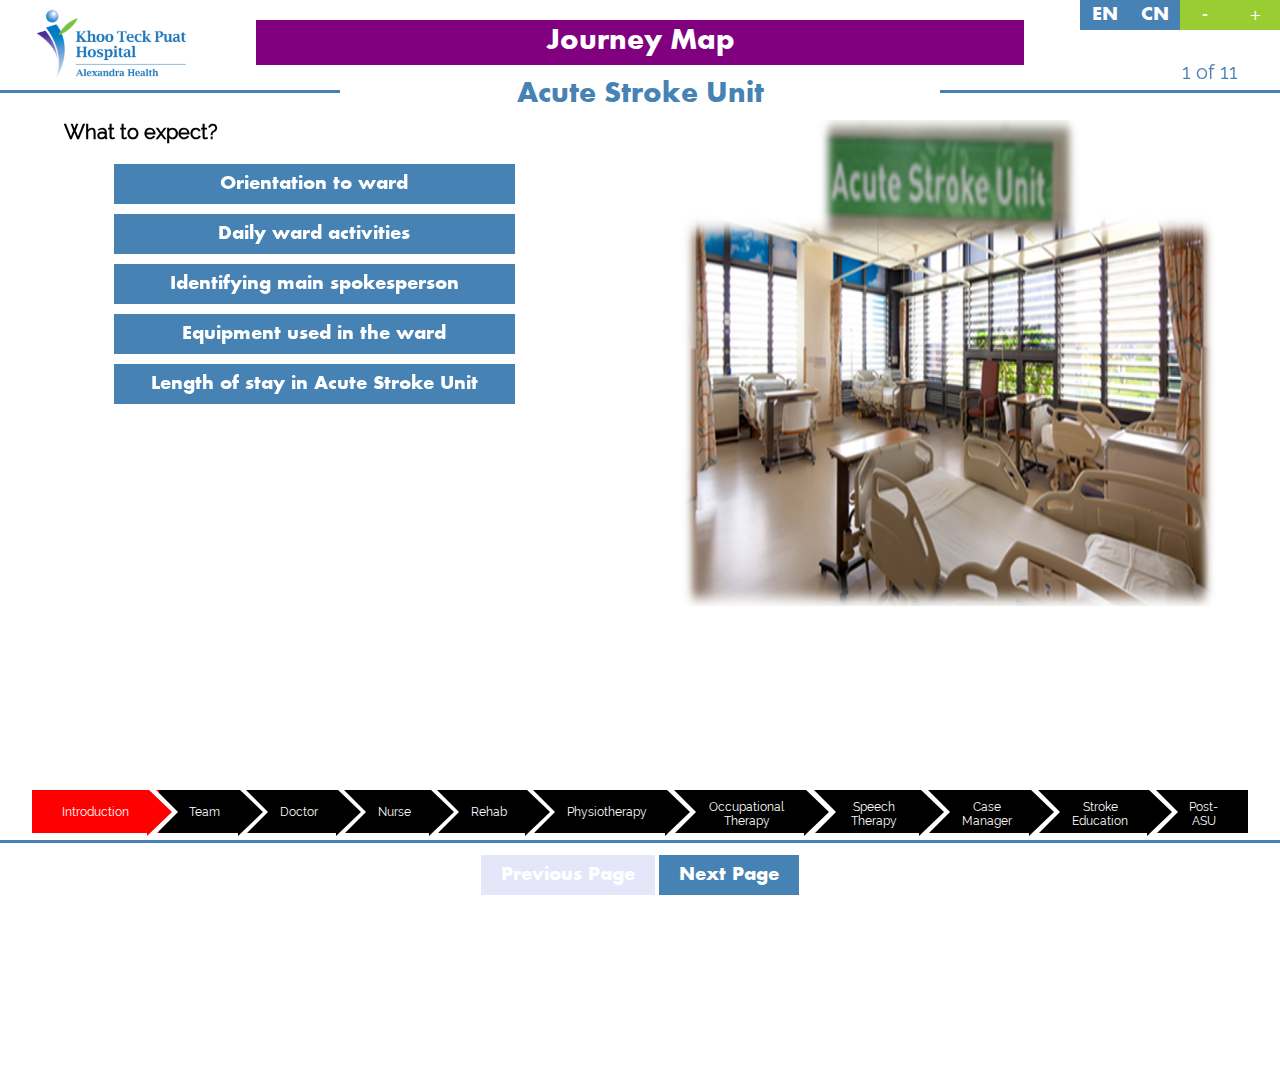
<file: ASU(backup).html>
<!DOCTYPE html>
<html>
<head>
    <meta name="viewport" content="initial-scale=1">
    <meta http-equiv="Content-Type" content="text/html; charset=UTF-8" />
    <link rel="stylesheet" href="css/style.css" type="text/css"/>
    <link rel="stylesheet" href="css/map.css" type="text/css"/>
    <link rel="stylesheet" href="css/content.css" type="text/css"/>
    <link rel="stylesheet" href="css/asuStyle.css" type="text/css"/>
    <script src="https://ajax.googleapis.com/ajax/libs/jquery/1.12.4/jquery.min.js"></script>
    <script src="js/changePageFunction.js" type="text/javascript"></script>
    <script src="js/jquery-1.11.3.min.js" type="text/javascript"></script>


        <script src="js/journeymap.js" type="text/javascript"></script>

        <script src="js/main.js" type="text/javascript"></script>
        <script src="js/asuFunction.js" type="text/javascript"></script>

</head>
<body>
   <header>
    <nav class="navbar">
        <a href="index.html"><img id="brand" src="images/ktphlogo.png"/></a>
        <div class="tabs">
            <div id="map"></div>
            <div id="languages">                
                <div id="en">EN</div>
                <div id="cn">CN</div>
            </div>
            <div id="size">
                <div id="upsize">+</div>
                <div id="downsize">-</div>
            </div>
        </div>
    </nav>
    
    <div id="journeymapback">
        
    </div>

    
        <div id="headerline-left"></div>
        <div id="headerline-right"></div>
        <div id="headertext">Acute Stroke Unit</div>
        
    </header>
    
    
<div class="bodyFlexContainer">

<div class="pageBinder" style="height:64vh;" id="chapterASU">
    <div class="page" id="1">
        <div class="pagenumber">1 of 11</div>
        
        <div id="p1c1" class= "content3 resize">
            <div style="width:40%; height:60%;float:left;">
                <b>What to expect?</b>  
                <ul class="addListSpace asuIntroList" style="list-style-type:none;">   
                    <li><button class="btn111" id="orientationWard">Orientation to ward</button></li>
                    <li><button class="btn111" id="dailyWard">Daily ward activities</button></li>
                    <li><button class="btn111" id="identifyPerson">Identifying main spokesperson</button></li>
                    <li><button class="btn111" id="equipmentUsed">Equipment used in the ward</button></li>
                    <li><button class="btn111" id="howLongASU">Length of stay in Acute Stroke Unit</button></li>
                </ul>
            </div>
            
            <img src="images/ASU/ASU.png"  style="float:right;margin:0px 0px 2px 2px; height:90%;width:48%"/>
        </div>
        
    </div>
    
    <div class="page" id="2">
        <div class="pagenumber">2 of 11</div>
        <div id="p2c1" class= "content4 resize">
            
            <div style="line-height:10px; position:relative;margin:0 auto; ">
                <p style="line-height:2px; font-size:30px; font-weight:bold; text-align:center;">Who will look after me?</p><p style="text-align:center;">               Members of the stroke unit team</p>
            </div>
            
                
            
            
            <img src="images/ASU/asuTEAM.jpg" height="410px" style="margin:0 auto; left:0; right:0; display:flex;" />
            
            
        </div>
    </div>
    
    <div class="page" id="3">
        <div class="pagenumber">3 of 11</div>
        <div id="p3c1" class= "content3 resize">
            
            <div id="doctorBackground" style="height:97%;width:96%;border-radius:20px;background-color:#d4dddd; padding:2px;">
                <div id="doctorContent" style="width:98%;height:96%;">
                    <div id="doctorDescriptionBackground" style="height:96%;width:70%; float:right;" >
                        <div id="doctorDescriptionBox" style="background-color:white;border-radius:20px;height:100%;width:96%; padding:2px;" >
                            <div id="doctorDescriptionText" style="height:96%;width:96%;margin:0 auto;">
                                <h3>Doctor's Review</h3>
                                <p>During office hours, you will be reviewed by a team which consists of Medical Officer, Registrar and Consultant.</p>
                                <p>After office hours, you will be reviewed by the on call doctors.</p>
                            </div>
                        </div>
                    </div>
                    <div id="doctorImage" style="height:96%;width:28%;margin:10px;">
                        <figure style="height:98%;text-align:center;background-color:white;border-radius:20px;" >
                            <figcaption>The Doctor</figcaption>
                            <img src="images/doctor.png" width="33%" />
                        </figure>
                    </div>
                    
                </div>
            </div>
        </div>
    </div>
    
    <div class="page" id="4">
        <div class="pagenumber">4 of 11</div>
        <div id="p4c1" class= "content3 resize">
            <div id="nurseBackground" style="height:97%;width:96%; border-radius:20px;background-color:antiquewhite; padding:2px;">
                <div id="nurseContent" style="width:98%;height:96%;">
                    <div id="nurseDescriptionBackground" style="height:96%;width:70%; float:right;" >
                        <div id="nurseDescriptionBox" style="background-color:white;border-radius:20px;height:100%;width:96%; padding:2px;" >
                            <div id="nurseDescriptionText" style="height:96%;width:96%;margin:0 auto;">
                                <h3>Nurse's Assessments & Monitoring</h3>
                                <p style="text-align:left;">A team of nurses will be looking after you
                                </p>
                                <div class="nurseListContainer">
                                    <ul class="nurseListStyle" style="list-style-type:none;">
                                        <li><button class="btn111" id="clCharting">Conscious level charting</button></li>
                                        <li><button class="btn111" id="vsMonitoring">Vital signs monitoring</button></li>
                                        <li><button class="btn111" id="nihsScale">National Institute of Health Stroke Scale</button></li>
                                        <li><button class="btn111" id="nutritionAssessment">Nutritional assessment</button></li>
                                        <li><button class="btn111" id="dScreening">Dysphagia screening</button></li>
                                        
                                        <li><button class="btn111" id="functAssessment">Functional assessment</button></li>
                                        <li><button class="btn111" id="frAssessment">Falls risk assessment</button></li>
                                        <li><button class="btn111" id="pirAssessment">Pressure injury risk assessment</button></li>
                                        <li><button class="btn111" id="bnioScreen">Bacterial and infective organism screening</button></li>
                                    </ul>
                                </div>
                                
                            </div>
                        </div>
                    </div>
                    <div id="nurseImage" style="height:96%;width:28%;margin:10px;">
                        <figure style="height:98%;text-align:center;background-color:white;border-radius:20px;" >
                            <figcaption>The Nurse</figcaption>
                            <img src="images/nurse.png" width="22%" />
                        </figure>
                    </div>
                    
                </div>
            </div>
        </div>
    </div>
    
    <div class="page" id="5">
        <div class="pagenumber">5 of 11</div>
        <div id="p5c1" class= "content3 resize">
            
            
            
            <div id="therapistDescriptionContainer">
                <div id="therapistDescriptionContent">
                    <div id="rehabTeamDescription">
                        <p class="moveWord1">Rehabilitation at Acute Stroke Unit</p>
                        <p> In the Acute Stroke Unit, the therapists will:</p>
                        <ul class="addListSpace">
                        <li>Conduct assessment.</li>
                        <li>Identify impairments and set goals.</li>
                        <li>Recommend therapy program.</li>
                        <li>Provide patient and family education.</li>
                        </ul>
                    </div>
                </div>
            
            </div>
            <div id="tempRightContainer">
                <div style="" class="tempLOL"><b>Rehabilitation Team</b></div>
                <div class="rehabTeamContainer">
                    <div id="pt" class="rehabTeamBar" style="background-color:dodgerblue;" ><img src="images/pthalf.png" style="left:0; right:0; position:relative; margin:0 auto; display:block;"/>Physiotherapist</div>
                    <div id="ot" class="rehabTeamBar" style="background-color:limegreen;" ><img src="images/othalf.png" style="left:0; right:0; position:relative; margin:0 auto; display:block;"/>Occupational Therapist</div>
                    <div id="slt" class="rehabTeamBar" style="background-color:purple;" ><img src="images/sthalf.png" style="left:0; right:0; position:relative; margin:0 auto; display:block;"/>Speech Therapist</div>
                </div>
            </div>
            
            
        </div>
    </div>
    
    <div class="page" id="6">
        <div class="pagenumber">6 of 11</div>
        <div id="p6c1" class= "content3 resize">
<!--             to be continued on later date-->
            <div id="ptContainer" class="rhbTeamContainer">
                <div id="ptContent" class="rhbTeamContent">
                    <div id="ptStuff1">
                        <p class="moveWord1">Physiotherapy in Acute Stroke Unit</p>
                        <p>Physiotherapy management consists of:</p>
                        <ul class="addListSpace">
                        <li>Assessment, Analysis, Treatment, Evaluation</li>
                        <li>Goal Setting - short term and long term</li>
                        </ul>
                    </div>
                    <div id="ptStuff2" style="display:none;" >
                        <p class="moveWord1">Physiotherapy assessment</p>
                        <ul class="addListSpace">
                            <li>Range of motion</li>
                            <li>Muscle power</li>
                            <li>Muscle tone</li>
                            <li>Co-ordination</li>
                            <li>Functional mobility e.g Lie to sit, sit to stand</li>
                            <li>Balance - static and dynamic (sitting and standing)</li>
                            <li>Walking</li>
                            <li>Falls risk</li>
                        </ul>
                    </div>
                    <div id="ptStuff3" style="display:none;" >
                        <p class="moveWord1">Types of PT interventions</p>
                        <ul class="addListSpace asuIntroList">
                            <!--The class asuIntroList does nothing except let the button below to call a function-->
                            <li>Chest physiotherapy</li>
                            <li><button class="btn" id="eMobil">Early Mobilisation</button></li>
                            <li>Use of neurological physiotherapy techniques</li>
                            <li>Static and dynamic balance training</li>
                            <li>Gait training</li>
                        </ul>
                    </div>
                    
                </div>
                <div  class="teamDescArrow ptDescArrow">
                    <button id="left" class="teamDescElem btn ptDescElem" disabled >Previous</button>
                    <p class="teamDescElem ptDescNumb" style="background-color:white;font-size:20px;" > 1/3</p>
                    <button id="right" class="teamDescElem btn ptDescElem">Next</button>
                </div>
            </div>
            
            <div style="float:right; border-radius:20px; height:80%; width:30%; text-align:center; padding:10px;"><img src="images/physiotherapist.png" width="80px" style="left:0; right:0; position:relative; margin:0 auto; display:block;"/>Physiotherapist</div>
            
            
        </div>
    </div>
    
    <div class="page" id="7">
        <div class="pagenumber">7 of 11</div>
        <div id="p7c1" class= "content3 resize">
            
            <div id="otContainer" class="rhbTeamContainer" style="border-color:#42f49e">
                <div id="otContent" class="rhbTeamContent">
                    <div id="otStuff1">
                        <p class="moveWord1">Area of Assessment or Training</p>
                        <ul class="addListSpace">
                            <li>Physical</li>
                            <ul>
                            <li>Ability to care for self and return to work (e.g Hand Function)</li>
                            </ul>
                            <li>Mental</li>
                            <ul><li>Mental Function (e.g Memory & Attention) </li></ul>
                            <li>Visual</li>
                            <ul><li>Vision</li></ul>
                            
                            <li><button id="driveButton" class="btn">Advice on driving after stroke</button></li>
                        </ul>
                    </div>
                    
                </div>
            </div>
            
            <div style="float:right; border-radius:20px; height:80%; width:30%; text-align:center; padding:10px;"><img src="images/occupationaltherapist.png" width="80px" style="left:0; right:0; position:relative; margin:0 auto; display:block;"/>Occupational Therapist</div>
            
        </div>
    </div>
    
    <div class="page" id="8">
        <div class="pagenumber">8 of 11</div>
        <div id="p8c1" class= "content3 resize">
            
            <div id="sltContainer" class="rhbTeamContainer" style="border-color:#e9b7ff;">
                <div id="sltContent" class="rhbTeamContent">
                    <div id="sltStuff1">
                        <p class="moveWord1">Speech Therapy in Acute Stoke Unit</p>
                        <img src="images/ASU/stFeedingASU.JPG" width="44%" class="addImgBorder displayImgRight" style="margin:10px;"/>
                        <p>Speech Therapy management consists of:</p>
                        <ul class="addListSpace">

                            <li>Assessment and rehabilitation of swallowing
</li>
                            <li>Assessment and rehabilitation of communication
</li>
                        
                        </ul>
                    </div>
                    <div id="sltStuff2" style="display:none;" >
                        <p class="moveWord1">What is Dysphagia (swallowing disorder)?</p>
                        <ul class="addListSpace">
                            <li>Dysphagia is a swallowing disorder characterised by difficulty in moving food,
                                drinks and saliva safely from the mouth to the stomach.</li>
                            <li>Dysphagia can lead to aspiration.</li>
                            <li>Aspiration occurs when food and drinks enter the airway and/or lungs 
                                during swallowing and can result in pneumonia and choking.</li>
                        </ul>
                    </div>
                    <div id="sltStuff3" style="display:none;">
                        <p class="moveWord1">What does assessment of swallowing disorder consist of?</p>
                        <div class="dysphagiaImgContainer">
                            <img src="images/ASU/dsyphagiaAssessmentASU.JPG" width="40%" class="displayImgRight addMaginTop addImgBorder"/>
                            <p>
                                <ul class="addListSpace">
                                    <li>Water swallow test (screener)</li>
                                    <li>Clinical bedside examination</li>
                                    <li>Instrumental assessments</li>
                                </ul>
                            </p>
                        </div>
                        
                    </div>
                    <div id="sltStuff4" style="display:none;" >
                        <div id="stTableContainer">
                            <table>
                                <tr class="topHeaderRow">
                                    <th colspan="2" class="topHead">Management</th>
                                </tr>
                                <tr>
                                    <th class="oralHead">Oral feeding</th>
                                    <th class="nonOralHead">Non-oral feeding</th>
                                </tr>
                                <tr>
                                    <td class="oralCol">
                                        <ul class="addListSpace">
                                            <li>Modified diets/fluids</li>
                                            <li>Compensatory feeding strategies</li>
                                            <li>Rehabilitation</li>
                                        </ul>
                                    </td>
                                    <td class="nonOralCol">
                                        <ul class="addListSpace">
                                            <li>Nasogastric Tube (NGT)</li>
                                            <li>Percutaneous Endoscopic Gastrostomy (PEG)</li>
                                            <li>Rehabilitation</li>
                                        </ul>
                                    </td>
                                </tr>
                            </table>
                        </div>
                    </div>
                    <div id="sltStuff5" style="display:none;">
                        <p class="moveWord1">Communication Deficits</p>
                        <ul class="addListSpace">
                            <li>Communication deficits is common in stroke disease and may arise in post acute stroke and these may include:</li>
                            <li>Difficulty in understanding and expressing spoken and/or written language</li>
                            <li>Difficulty in motor programming of speech</li>
                            <li>Difficulty in producing clear speech</li>
                        </ul>
                    </div>
                    <div id="sltStuff6" style="display:none;">
                        <p class="moveWord1">Management of Communication Deficits</p>
                        <ul class="addListSpace">
                            <li>Therapies are individualised based on your communication needs and the deficits that you encounter.</li>
                            <li>Communication partners play an integral role in facilitating communication.</li>
                        </ul>
                    </div>
                    
                </div>
                <div  class="teamDescArrow sltDescArrow">
                    <button id="left" class="teamDescElem btn sltDescElem" disabled >Previous</button>
                    <p class="teamDescElem sltDescNumb" style="background-color:white;font-size:20px;" > 1/6</p>
                    <button id="right" class="teamDescElem btn sltDescElem">Next</button>
                </div>
            </div>
            
            <div style="float:right; border-radius:20px; height:80%; width:30%; text-align:center; padding:10px;"><img src="images/speechtherapist.png" width="80px" style="left:0; right:0; position:relative; margin:0 auto; display:block;"/>Speech Therapist </div>
            
        </div>
    </div>
    
    <div class="page" id="9">
        <div class="pagenumber">9 of 11</div>
        <div id="p9c1" class= "content3 resize">
            
            <div id="cmContainer" class="rhbTeamContainer" style="border-color:#e9b7ff;">
                <div id="cmContent" class="rhbTeamContent">
                    <div id="cmStuff1">
                        <p class="moveWord1">Case Manager</p>
                        <img src="images/ASU/caseManagerASU.jpg" width="30%" class="addImgBorder displayImgRight"/>
                        <ul class="addListSpace">
                            <li>Case manager helps to coordinate discharge planning.</li>
                            <li>Case manager will discuss with patient and family on the healthcare services recommended.</li>
                        </ul>
                    </div>
                    <div id="cmStuff2" style="display:none;" class="addDivPadding" >
                        <p class="moveWord1">Stroke education</p>
                        <img src="images/ASU/strokeEducationASU.jpg" width="30%" class="addImgBorder displayImgRight"/>
                        <p class="styleTextLeft">
                            Doctors, nurses, therapists and care coordinators will be providing you and your loved ones more details and education on your condition. This education may be delivered over a period of days depending on the level of understanding and retention. It is important to know how you or your loved ones are able to manage your condition and prevent reoccurrence of stroke.
                            
                        </p>
                         
                    </div>
                    <div id="cmStuff3" style="display:none;" >
                        <p class="moveWord1">Discharge Planning</p>
                        <p>
                            Your nurses will inform you and your loved ones prior to any transfers/discharge so that you are able to make any required arrangements.
                            <br><br>
                            Discharge planning will be done early. We advice you to approach the nurses early if you or your loved ones have issues with regards to discharge, so as to facilitate a safe transition to home or community hospital.
                            <br><br>
                            A longer stay in hospital may contribute to an increase risk of hospital acquired infections.

                        </p>
                    </div>
                    <div id="cmStuff4" style="display:none;" >
                        <p class="moveWord1">Caregiver training</p>
                        <p>
                            It is important to identify your main caregiver as early as possible. During your stay in hospital, we will provide care giver training (CGT) sessions to equip your caregiver on how to manage your condition safely when at home. These CGT sessions are conducted by nurses, physiotherapists and occupational therapists.

                        </p>
                    </div>
                    
                </div>
                <div  class="teamDescArrow cmDescArrow">
                    <button id="left" class="teamDescElem btn cmDescElem" disabled >Previous</button>
                    <p class="teamDescElem cmDescNumb" style="background-color:white;font-size:20px;" > 1/4</p>
                    <button id="right" class="teamDescElem btn cmDescElem">Next</button>
                </div>
            </div>
            
            <div style="float:right; border-radius:20px; height:80%; width:30%; text-align:center; padding:10px;"><img src="images/casemanager.png" width="120px" style="left:0; right:0; position:relative; margin:0 auto; display:block;"/>Case Manager</div>
            
        </div>
    </div>
    
    <div class="page" id="10">
        <div class="pagenumber">10 of 11</div>
        <div id="p10c1" class= "content3 resize">
            
            <div style="margin:0 auto; width:100%; text-align:center;">
                <h2>Stroke Education</h2>
                
                <div id="symptomsbox" class="infobox" style="background-color:#E8564D;"><p style="margin-top:30px;">Signs & Symptoms</p></div>
                
                <div class="infoback" id="symptomsback">
                    <div class="popupbox" id="symptomsinfo" style="border: 5px solid #E8564D;">
                        <div id="symptomsBackHeader" style="height:20px; width:98%;">
                            <span class="close close2">x</span>
                        </div>
                        <h3 style="text-align: center; width:100%;">Signs and Symptoms</h3>
                            <ul style="text-align:left; left:0px; display:block; position: absolute; width:400px;">
                                <li>
                                    Weakness or numbness of 1 side of the body
                                </li>
                                <li>
                                    Slurred speech, difficulty in speaking
                                </li>
                                <li>
                                    Loss of vision, double vision
                                </li>
                                <li>
                                    Unsteadiness in walking, uncoordinated movements
                                </li>
                                <li>
                                    Giddiness together with one side of the above symptoms
                                </li>
                                <li>
                                    The worst headache in your life
                                </li>
                                <li>
                                    Loss of consciousness, coma
                                </li>      
                                
                        </ul>
                        <ul style="text-align:left; right:30px; display:block; position: absolute; list-style-type:none;">
                                    <li>
                                        <img src='images/faceweakness.png' width=70px;/>
                                        <img src='images/armweakness.png' width=120px;/>
                                    </li>

                            <li>
                                        <img src='images/slurredspeech.png' width=100px;/>
                                        <img src='images/blurredvision.png' width=100px;/>
                                    </li>
                            </ul>
                    </div>
                </div>
                
                <div id="riskbox" class="infobox" style="background-color:#FFCC4F;"><p style="margin-top:40px; width:100px;">Risk Factors</p></div>
                
                <div class="infoback" id="riskback">
                        <div class="popupbox" id="riskinfo" style="border: 5px solid #FFCC4F;">
                            <div id="riskBackHeader" style="height:20px; width:98%;">
                                <span class="close close2">x</span>
                            </div>
                        <h3 style="text-align: center; width:100%;">Risk Factors</h3>
                            <ul style="text-align:left;">                   <li>
                                    High blood pressure
                                </li>
                                <li>
                                    Smoking
                                </li>
                                <li>
                                    High cholesterol
                                </li>
                                <li>
                                    Diabetes mellitus
                                </li>
                                <li>
                                    Irregular heart beat(atrial fibrillation)
                                </li>
                                <li>
                                    Previous stroke or TIA(mini stroke)
                                </li>
                                <li>
                                    Excessive alcohol intake
                                </li>
                                <li>
                                    Obesity
                                </li>
                            </ul>
                    </div>
                </div>
                
                <div id="investbox" class="infobox" style="background-color:#99FF55;"><p style="margin-top:40px; width:100px;">Investigations</p></div>
                
                <div class="infoback" id="investback">
                    <div class="popupbox" id="investinfo" style="border: 5px solid #99FF55;">
                        <div id="investBackHeader" style="height:20px; width:98%;">
                            <span class="close close2">x</span>
                        </div>
                        <h3 style="text-align: center; width:100%;">Investigation</h3>
                        <ul style="text-align:left;display:block; position: absolute;">
                            <li>
                                Radiology Imaging
                                <ul>
                                    <li>
                                        CT(computerized tomography) Brain
                                    </li>
                                    <li>
                                        MRI Brain
                                    </li>
                                </ul>
                            </li>

                            <li>
                                Blood Investigations
                                <ul>
                                    <li>
                                        Renal Panel
                                    </li>
                                    <li>
                                        Full blood clot (FBC)
                                    </li>
                                    <li>
                                        Liver function test (LFT)
                                    </li>
                                    <li>
                                        Lipid panel
                                    </li>
                                    <li>
                                        Fasting Glucose, HbA1c
                                    </li>
                                </ul>
                            </li>

                        </ul>
                        <ul style="text-align:left; right:0px; display:block; position: absolute;">
                             <li>
                                Additional Investigations
                                <ul>
                                    <li>
                                        Ultrasonography
                                    </li>
                                    <li>
                                        Telemetry monitoring
                                    </li>
                                    <li>
                                        Chest X-Ray
                                    </li>
                                    <li>
                                        Echocardiography
                                    </li>
                                </ul>
                                </li>
                        </ul>
                    </div>
                </div>
                
                <div id="lifemodbox" class="infobox" style="background-color:#4DE1E8;"><p style="margin-top:30px;">Lifestyle Modification</p></div>
                
                <div class="infoback" id="lifemodback">
                    <div class="popupbox" id="lifemodinfo" style="border: 5px solid #4DE1E8;">
                        <div id="lifemodBackHeader" style="height:20px; width:98%;">
                            <span class="close close2">x</span>
                        </div>
                        <h3 style="text-align: center; width:100%;">Lifestyle Modification</h3>
                            <ul style="text-align:left; list-style-type:none">
                                <li>
                                    &#10004 Stop smoking
                                </li>
                                <li>
                                    &#10004 No heavy alcohol drinking
                                </li>
                                <li>
                                    &#10004 Regular exercise and maintain healthy body weight
                                </li>
                                <li>
                                    &#10004 Compliance to medication
                                </li>
                                <li>
                                    &#10004 Aim LDL less than 1.8mmol/L
                                </li>
                                <li>
                                    &#10004 Aim HbA1c less than 6.5% or near normal 6.5%-7%
                                </li>
                                <li>
                                    &#10004 If on warfarin, target INR level 2.0-3.0
                                </li>
                            </ul>
                    </div>
                </div>
                
                <div id="dietmodbox" class="infobox" style="background-color:#9662FF;"><p style="margin-top:30px;">Diet Modification</p></div>
                
                <div class="infoback" id="dietmodback">
                    <div class="popupbox" id="dietmodinfo" style="border: 5px solid #9662FF;">
                        <div id="dietmodBackHeader" style="height:20px; width:98%;">
                            <span class="close close2">x</span>
                        </div>
                        <h3 style="text-align: center; width:100%;">Diet Modification</h3>
                        <ul style="text-align:left; list-style-type:none">
                            <li>
                                &#10004 Low in fat
                            </li>
                            <li>
                                &#10004 Low in cholesterol
                            </li>
                            <li>
                                &#10004 Low in sodium
                            </li>
                            <li>
                                &#10004 High in fiber
                            </li>
                            <li>
                                &#10004 Take less oily and dried food
                            </li>
                        </ul>
                    </div>
                </div>
            </div>

        </div>
    </div>
    
    <div class="page" id="11">
        <div class="pagenumber">11 of 11</div>
        <div id="p11c1" class= "content3 resize">
            
            <div style="margin:0 auto; width:80%; text-align:center;">
                <h2>After Acute Stroke Unit Care</h2>
                <p>You will normally stay in Acute Stroke Unit for 3 to 5 days until your stroke stabilizes.</p>
                <p>Thereafter, based on recommendations by the multidisciplinary team, you will be transferred to another facility.</p>
            </div>
            <div id="mapbtn"><div class="mapfont">Back to Journey Map</div></div>
            
        </div>
    </div>
    
    <div id="asuIntroTab" class="setTabFont">
        <div id="asuIntroContent">
            <div id="asuIntroHeader">
                <span class="close" id="1">x</span>
            </div>
            <div id="asuIntroBody">
                <div id="orientationWard" style="display:none;" class="addDivPadding">
                    <h3>Orientation to ward</h3>
                    <div class="orientationWardImg">
                        <img src="images/ASU/noSmokeSignASU.jpg" width="60%" class="addImgBorder"/>
                    </div>
                    
                    <p class="styleTextLeft" style="margin:20px;">
                        You will be orientated to the ward that includes ward layout, toilet, bed functions and call bell system.
                        <br><br>
                        <b>Visiting hours are 12noon to 2pm, and 5pm to 8pm.</b>
                    </p>
                </div>
                <div id="dailyWard" style="display:none;">
                    <img src="images/ASU/dailyWardActivities.png" class="asuIntroDailyWardImg">
                </div>
                <div id="identifyPerson" style="display:none;" class="addDivPadding">
                    <h3>Identifying main spokesperson</h3>
                    <img src="images/ASU/mainSpokespersonASU.jpg" width="35%" class="addImgBorder displayImgRight" style="margin-right:20px;" />
                        <ul class="styleTextLeft">
                            <li>
                            The main spokesperson will be the primary person for us to contact when there is emergency or to relay any updates on your condition.
                            </li>
                  
                            <li>
                            Should there be a major decision required for the family to make, a family conference can be arranged. Kindly approach your nurses to inform.
                            </li>                      
                         </ul>
                </div>
                <div id="equipmentUsed" style="display:none;">
                    <h3>Equipment used in the ward</h3>

                    <div id="equipmentContent">
                            
                        <div id="equipContent1" class="addDivPadding">
                            <img src="images/ASU/infusePumpsASU.jpg" width="30%" class="displayImgRight addImgBorder"/>
                            <p  class="styleTextLeft">
                                <b>1. Infusion Pumps</b><br><br>
                                Infusion Pumps helps to regulate the amount of Intravenous (IV)  Drip. You will be on IV drip to maintain perfusion to the brain. You will not be allowed to remove the IV drip or line. For any assistance please press the call bell.

                            </p>
                        </div>
                        <div id="equipContent2"  style="display:none;" class="addDivPadding">
                            <img src="images/ASU/calfPumpsASU.jpg" width="30%" class="displayImgRight addImgBorder"/>
                             <p  class="styleTextLeft">
                                <b>2. Calf Pumps</b><br><br>
                                Calf pumps serves as a prevention for deep vein thrombosis. It comes with calf garment which the nurses will apply for you if required.
                            </p>
                        </div>
                        <div id="equipContent3" style="display:none;" class="addDivPadding">
                            <img src="images/ASU/telemetryECGstripe.jpg" width="25%" class="displayImgRight addImgBorder"/>
                            <img src="images/ASU/telemetryASU.JPG" width="25%" class="displayImgRight addImgBorder" style="margin-left:10px;"/>
                            <p  class="styleTextLeft" >
                                <b>3. Telemetry Unit</b><br><br>
                                Telemetry units pick up irregular heart beats that can cause stroke.
                                
                                <!--Telemetry is a small portable unit that will be attached on your body for about 3 days. This unit will detect any heart abnormalities. Nurses will approach you at certain intervals to change the batteries. While on this unit, you are advised to stay within the ward level so that any abnormalities can be captured.-->
                            </p>
                        </div>
                    </div>

                    <div  class="teamDescArrow equipmentNav">
                        <button id="left" class="teamDescElem btn equipNavElem" disabled >Previous</button>
                        <p class="teamDescElem equipNavNumb" style="background-color:white;font-size:20px;" > 1/3</p>
                        <button id="right" class="teamDescElem btn equipNavElem">Next</button>
                    </div>

                </div>
                <div id="howLongASU" style="display:none;" class="addDivPadding">
                    <div style="margin:auto;">
                        <h3>Length of stay in Acute Stroke Unit</h3>
                        
                        <img src="images/ASU/lengthOfStayASU.jpg" height="300px;" class="displayImgRight addImgBorder"/>
                        <p class="styleTextLeft">
                            The length of stay in acute stroke unit will be <b>3 to 5 days</b>. <br><br>
                            This will depend on the severity of your condition. <br><br>
                            After which, you will either be discharge home or transferred to a general ward to continue with treatment and rehabilitation till you are medically fit or till you are accepted into another rehab facility such as a Community Hospital.
                        </p>
                    </div>
                </div>
                <div id="eMobil" style="display:none;">
                    <div>
                       <h3>Early Mobilisation (EM)</h3>
                        <ul class="addListSpace">
                            <li>EM after stroke, comprises of out-of-bed sitting, standing, and walking.</li>
                            <li>EM has shown to reduce chest complications, muscle wasting, urinary tract infections and positive effects on functional outcomes.</li>
                            <li>EM can be carried out by the nurses and other healthcare professionals.</li>
                        </ul>     
                    </div>
                </div>
            </div>
        </div>
    </div>
    
    <div id="nurseASTab" class="setTabFont">
        <div id="nurseASContent">
            <div id="nurseASHeader">
                <span class="close close2" id="2">x</span>
            </div>
            <div id="nurseASBody">
                <div id="clCharting" style="display:none;" class="addDivPadding">
                    <b> Conscious level charting</b><br><br>
                    <img src="images/ASU/clcASU.jpg" width="30%" class="displayImgRight addImgBorder addMarginTop"/>
                    <p style="styleTextLeft">    
                        Neurological assessment is essential in the assessment of an acutely ill patient. This assessment will determine your level of consicousness. Depending on the severity of your condition, nurses will be carrying out this assessment on a regular interval e.g. every hour.</p>
                    <i style="font-size:15px;">Please note that you will be interrupted at night as we will be waking you up to check and monitor your condition.</i>
                </div>
                <div id="vsMonitoring" style="display:none;" class="addDivPadding">
                   
                        <b> Vital signs monitoring</b>
                        <br><br>
                        <img src="images/ASU/vitalSignsPatientASU.jpg" width="200px" class="displayImgRight addImgBorder addMarginTop"/>
                        <img src="images/ASU/vitalSignsBPASU.jpg" width="217px" class="displayImgRight addImgBorder addMarginTop" style="margin-left:10px;"/>
                         <p>Essential body functions, including your heartbeat, breathing rate, temperature, and blood pressure and oxygen level are monitored. <br><br>
                        Depending on the severity on your condition, nurses will be carrying out this assessment on a regular interval such as every hour. <br><br>
                        Pain score will be assessed together with vital signs monitoring. Please inform your doctors or nurses on duty if you are experiencing pain. 
                    </p>
                        
                    <i style="font-size:15px;">Please note that you will be interrupted at night as we will be waking you up to check and monitor your condition.</i>
                </div>
                <div id="nihsScale" style="display:none;"  class="addDivPadding">
                   
                    <b> National Institute of Health Stroke Scale (NIHSS)</b>
                    <br><br>
                    <img src="images/ASU/nihss1.jpg" class="displayImgRight addImgBorder addMarginTop" width="30%" />
                     <p class="styleTextLeft"> 
                         This is to measure the severity of stroke deficits. Nurses will perform this assessment on admission and 3 times a day. 
                    </p>
                    
                    <i style="font-size:15px;">Please note that you will be interrupted at night as we will be waking you up to check and monitor your condition.</i>
                </div>
                <div id="nutritionAssessment" class="addDivPadding " style="display:none;">

                    <b> Nutritional assessment</b>
                    <br><br>
                    <img src="images/ASU/foodpyramidASU.JPG" class="addImgBorder displayImgRight addMarginTop" width="50%"/>
                    <p>
                        This is to determine if you are at risk of malnutrition. <br><br>
                        Depending on your score, we will be referring you to a dietitian if required. 

                    </p>
                </div>
                <div id="dScreening" class="addDivPadding" style="display:none;">
                   
                    <b> Dysphagia screening</b>
                    <br><br>
                    <img src="images/ASU/dysphagiaAssessmentASU.jpg" width="40%" class="addImgBorder displayImgRight addMarginTop" />
                    <p class="styleTextRight">   
                      Nurses will conduct a swallowing assessment.<br><br>
                      This will determine if you are safe to take orally. <br><br>
                      If required, we will refer you to a Speech Therapist.
                    </p>
                </div>
                <div id="functAssessment" class="addDivPadding" style="display:none;">
                    
                    <b> Functional assessment</b>
                    <br>
                    <img src="images/ASU/functionalAssessmentASU.jpg" width="30%" class="addImgBorder displayImgRight addMarginTop"/>
                    <p class="styleTextLeft">
                        This is to determine your mobility and activity status. <br><br>
                        Depending on your condition, you may be able to perform activities of daily living with or without assistance.<br><br>
                        If required, referrals for Physiotherapist and Occupational Therapists will be put up.
                    </p>
                </div>
                <div id="frAssessment" class="addDivPadding" style="display:none;">

                    <b> Fall risk assessment</b>
                    <br><br>
                    <img src="images/ASU/fallTagASU.jpg" width="50%" class="addImgBorder displayImgRight addMarginTop" style="margin-left:20px;"/>
                   <p> 
                        This is to determine if you are at high risk for fall. The risk for fall in hospital is high as you are unwell and also due to side effects of certain medications.
                        <br><br>
                        
                        If you are at high risk for falling, we will place a green wrist tag on you. This means that you have to call for assistance for any toileting needs, transfer or ambulation.
                        <br><br>
                        We will provide education to both you and your loved ones to work together on prevention of falls in the hospital.
                    </p>
                </div>
                <div id="pirAssessment" class="addDivPadding" style="display:none;">
                    
                    <b> Pressure injury risk assessment</b>
                    <br><br>
                    <img src="images/ASU/pressureSoreASU.png" width="70%" class="addImgBorder displayImgRight addMarginTop" style="margin-left:20px;"/>
                     <p>   
                         You are at risk of developing pressure injury due to limited mobility and sensory perception. Helpful tips:
                    </p>
                    <img src="images/ASU/pressureRippleMattressASU.jpg" width="50%" class="addImgBorder displayImgRight" style="margin-left:10px;"/>
                    <p>
                        <ul style="text-align:left;" class="addListSpace">
                            <li>Change your position every 2 hours or more frequent. If you use a wheelchair, try shifting your weight about every 15 minutes.</li>
                            <li>Patient at high risk wil be using the pressure ripple mattress.</li>
                            <li>Use heel protectors or keep your heels off the bed.</li>
                            <li>Keep your skin clean and dry. Prevent exposing the skin to moisture and bacteria.</li>
                            <li>Inspect the skin daily to identify vulnerable areas or early signs of pressure sores.</li>
                        </ul>
                    </p>
                </div>
                <div id="bnioScreen" class="addDivPadding" style="display:none;">
                    <p>
                        <b> Screening for bacterial and infective organisms will be carry out to safeguard you and other patients in the hospital</b>
                    </p>

                    <table class="nurseBNIOTable">
                        <tr>
                            <th class="noBorders">Methicillin Resistant Staphylococcus Aureus (MRSA)</th>
                            <th class="noBorders">Carbapenem-Resistant Enterobacteriaceae (CRE)</th>
                        </tr>
                        <tr class="lighterTableBG">
                            <td class="noBorders">Swabs are taken from your nasal, axilla and groins.</td>
                            <td class="noBorders">The nurse will ask you a few questions. If required, a swab will be collected.</td>
                        </tr>
                        <tr class="darkerTableBG">
                            <td class="noBorders"><img src="images/ASU/mrsa.jpg" width="300px" /></td>
                            <td class="noBorders"><img src="images/ASU/cre.jpg" width="300px" /></td>
                        </tr>
                    </table>

                </div>
            </div>
        </div>
    </div>
    
    <div id="rehabTeamTab" class="setTabFont">
        <div id="rehabTeamContent">
            <div id="rehabTeamHeader">
                <span class="close close2 closeButton" id="3">x</span>
            </div>
            <div id="rehabTeamBody">
                <div id="ptDescription"> 
                    <p class="moveWord1">Physiotherapist</p> 
                    <ul class="addListSpace">
                    <li>Provide assessment on chest, mobility and balance.</li>
                    <li>Provide appropriate exercises (strengthening and balance).</li>
                    <li>Prescription of walking aids.</li>
                    </ul>
                </div>
                <div id="otDescription" style="display:none;" >
                    <p class="moveWord1">Occupational Therapist</p> 
                    <ul class="addListSpace">
                    <li>We enhance your ability to care for yourself (e.g showering, dressing and toileting).</li>
                    <li>We prescribe equipment to enhance your independence at home( e.g commode, wheelchair, grab bar). </li>
                    </ul>
                </div>
                <div id="sltDescription" style="display:none;" >
                    <p class="moveWord1">Speech Therapist</p> 
                    <ul class="addListSpace">
                    <li>We identify any deficits relating to swallowing and communication.</li>
                    <li>We teach swallowing and communication strategies and exercises if necessary.</li>
                    </ul>
                </div>
                <div id="cmDescription" style="display:none;" >
                    <p class="moveWord1">Case Manager</p> 
                    <ul>
                    <li>Case manager would discuss with doctor, physiotherapist, occupational therapist, occupational therapist on patients' rehabilitation plan.</li>
                    <li>He/she will engage and discuss with patient/family on the healthcare services based on the team's recommendation.</li>
                    </ul>
                </div>
            </div>
        </div>
    </div>
    
    <div id="drivingTab" class="setTabFont">
        <div id="drivingContent">
            <div id="drivingHeader">
                <span class="close" id=4>x</span>
            </div>
            <div id="drivingBody">
                <div id="DAS1" class="DAS">
                    <div>
                        <h3 class="moveWord1">Advice on Driving After Stroke</h3>
                        <ul class="addListSpace">
                            <li>There are medical guidelines concerning driving after stroke.</li>
                            <li>Please consult your doctors or occupational therapists regarding this.</li>
                            <li>You may be advised to go for a Driving Assessment Rehabilitation Programme (DARP) at Tan Tock Seng Hospital.</li>
                        </ul>
                    </div>
                </div>
                <div id="DAS2" class="DAS" style="display:none;">
                    <div>
                        <h3 class="moveWord1">Driving Assessment and Rehabilitation Program (DARP)</h3>
                        <ul>
                            <li>The DARP consists of two sessions:
                                <ul class="addListSpace">
                                    <li>Off-road assessment: Standardized assessments on client's physical, visual and mental functions pertaining to driving.</li>
                                    <li>On-road assessment: Occupational therapist and driving instructor will assess the client's safety and ability to drive.</li>
                                </ul>
                            </li>
                        </ul>
                    </div>

                </div>
                <div id="DAS3" class="DAS" style="display:none;">
                    <div>
                        <h3 class="moveWord1">Medical guidelines for driving after stroke</h3>

                        <table class="drivingTable">
                            <tr><th colspan="2" style="text-align:center;">Driving after stroke</th></tr>
                            <tr style="text-align:center;">
                                <td>Class 1, 2 & 3 personal license (motorbikes, cars)</td>
                                <td>Class 4, 5 & vocational licence (lorry, taxi, bus drivers)</td>
                            </tr>
                            <tr>
                                <td>
                                    <ol>
                                        <li>No disability: 
                                            <ul class="drivingListControl">
                                                <li>Can go back to driving after 1 month.</li>
                                            </ul> 
                                        </li>
                                        <li>Mild disability: Can go back to driving if:
                                            <ul class="drivingListControl">
                                                <li>If >1 month</li>
                                                <li>Pass DARP</li>
                                                <li>Certified by Neurologist as suitable for driving.</li>
                                            </ul>

                                        </li>
                                        <li>Severe disability: Should not go back to driving.</li>

                                    </ol>


                                </td>
                                <td>Can go back to driving if:
                                    <ul>
                                        <li> >1 year post stroke</li>
                                        <li>No high-risk untreated medical condition</li>
                                        <li>No significant disability</li>
                                        <li>Pass DARP</li>
                                        <li>Certified by Neurologist as suitable for driving</li>
                                    </ul>

                                </td>
                            </tr>

                        </table>


                    </div>
                </div>
                <div id="DAS4" class="DAS" style="display:none;">
                    <div>
                        <h3 class="moveWord1">Medical guidelines for driving after stroke</h3>

                        <table class="drivingTable">
                            <tr><th colspan="3" style="text-align:center;">Driving after Transient Ischemic Attack (TIA)</th></tr>
                            <tr style="text-align:center;">
                                <td class="drivingWidthAdjustTD"></td>
                                <td class="drivingWidthAdjustMidCol">Class 1, 2 & 3 personal license (motorbikes, cars)</td>
                                <td>Class 4, 5 & vocational licence (lorry, taxi, bus drivers, for work)</td>
                            </tr>
                            <tr>
                                <td class="drivingWidthAdjustTD">Single TIA</td>
                                <td class="drivingWidthAdjustMidCol">
                                    Can go back to driving after 1 month.
                                </td>
                                <td>
                                    <p style="height:22px;">Can go back to driving if:</p>
                                    <ul>
                                        <li> >6 months post TIA</li>
                                        <li>No high-risk untreated medical condition</li>
                                        <li>Certified by Neurologist as suitable for driving</li>
                                    </ul>

                                </td>
                            </tr>
                            <tr>
                                <td class="drivingWidthAdjustTD">Multiple TIAs</td>
                                <td class="drivingWidthAdjustMidCol">
                                    Can go back to driving if no TIAs for 6 months.
                                </td>
                                <td>
                                    <p style="height:22px;">Can go back to driving if:</p>
                                    <ul>
                                        <li> >1 year post TIAs</li>
                                        <li>No high-risk untreated medical condition</li>
                                        <li>Certified by Neurologist as suitable for driving</li>
                                    </ul>

                                </td>
                            </tr>

                        </table>


                    </div>

                </div>

            </div>
            <div id="drivingNav">
                <button id="left" class="teamDescElem btn" disabled >Previous</button>
                <p class="teamDescElem dNavNumb" style="background-color:white;font-size:20px;" > 1/4</p>
                <button id="right" class="teamDescElem btn">Next</button>
            </div>
        </div>
    </div>
    
    

    <ul class="breadcrumb">
            <li><button id="1" class="p1">Introduction</button><div id="1arrow" class="arrow-after"></div><div class="arrow-before"></div></li>
            <li><button id="2" class="p2">Team</button><div id="2arrow" class="arrow-after"></div><div class="arrow-before"></div></li>
            <li><button id="3" class="p3">Doctor</button><div id="3arrow" class="arrow-after"></div><div id="3" class="arrow-before"></div></li>
            <li><button id="4" class="p4">Nurse</button><div id="4arrow" class="arrow-after"></div><div id="4" class="arrow-before"></div></li>
            <li><button id="5" class="p5">Rehab</button><div id="5arrow" class="arrow-after"></div><div id="5" class="arrow-before"></div></li>
            <li><button id="6" class="p6">Physiotherapy</button><div id="6arrow" class="arrow-after"></div><div id="6" class="arrow-before"></div></li>
            <li><button id="7" class="p7">Occupational Therapy</button><div id="7arrow" class="arrow-after"></div><div id="7" class="arrow-before"></div></li>
            <li><button id="8" class="p8">Speech Therapy</button><div id="8arrow" class="arrow-after"></div><div id="8" class="arrow-before"></div></li>
            <li><button id="9" class="p9">Case Manager</button><div id="9arrow" class="arrow-after"></div><div id="9" class="arrow-before"></div></li>
            <li><button id="10" class="p10">Stroke Education</button><div id="10arrow" class="arrow-after"></div><div id="10" class="arrow-before"></div></li>
            <li><button id="11" class="p11">Post-ASU</button></li>
    </ul>
    
    <div class="buttonbg">
        <div id="page-left"></div>
        <div id="page-right"></div>
        <div class="pageChangeButton">
            <button class="hide btn" id="previous">Previous Page</button> <button class="show btn" id="next">Next Page</button>
        </div>
    </div>
    </div>
</body>
</html>
</file>
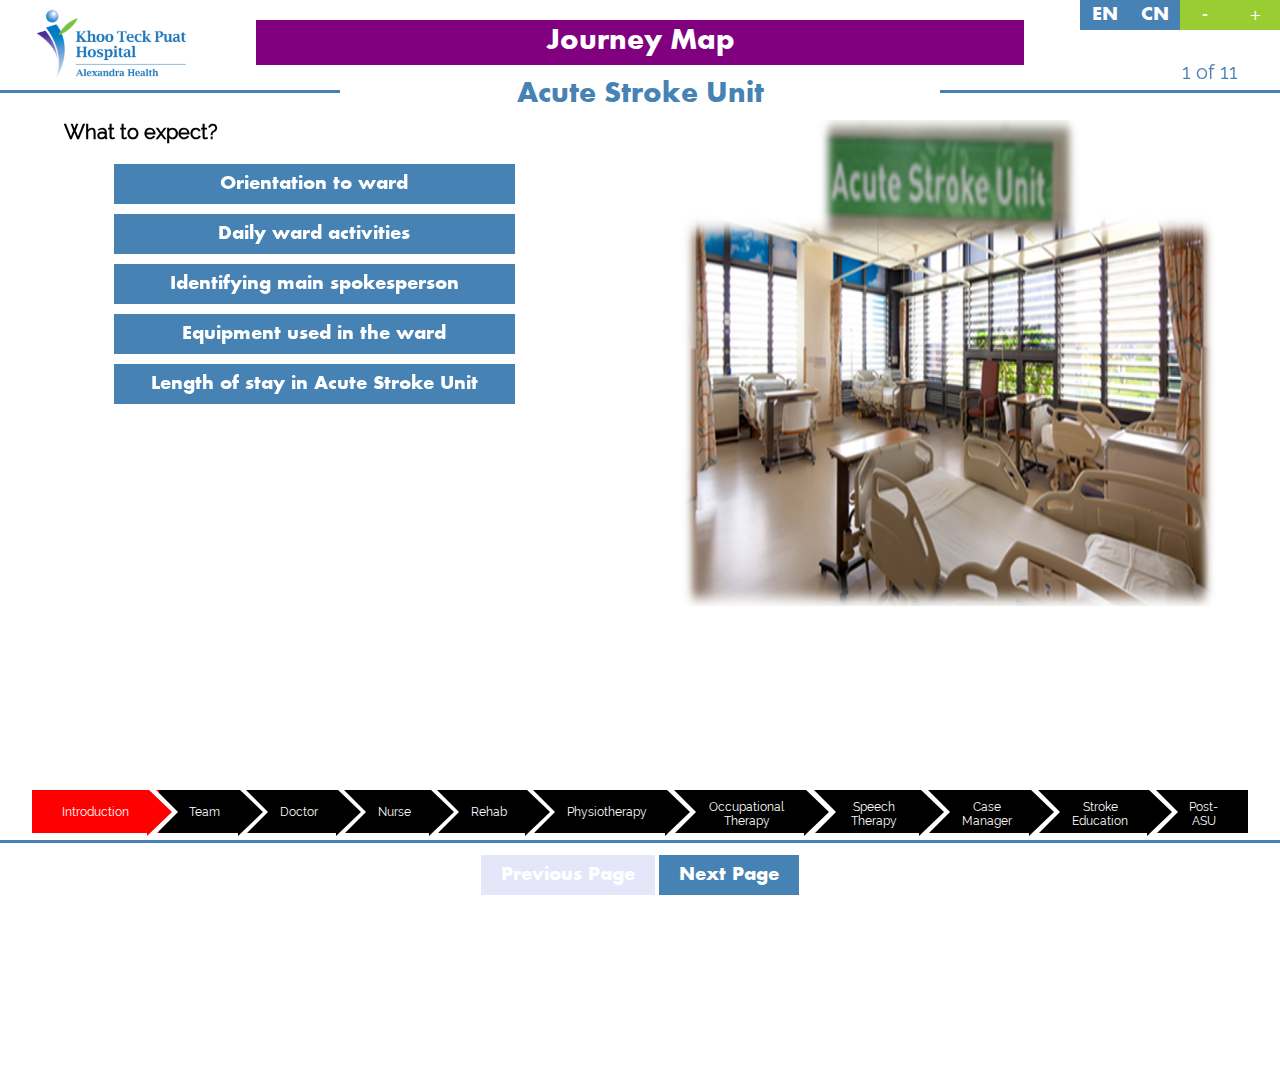
<file: ASU.html>
<!DOCTYPE html>
<html>
<head>
    <meta name='viewport' content='initial-scale=1'>
    <meta http-equiv='Content-Type' content='text/html; charset=UTF-8' />
    <link rel='stylesheet' href='css/style.css' type='text/css'/>
    <link rel='stylesheet' href='css/map.css' type='text/css'/>
    <link rel='stylesheet' href='css/content.css' type='text/css'/>
    <link rel='stylesheet' href='css/asuStyle.css' type='text/css'/>
    <script src='https://ajax.googleapis.com/ajax/libs/jquery/1.12.4/jquery.min.js'></script>
    <script src='js/changePageFunction.js' type='text/javascript'></script>
    <script src='js/jquery-1.11.3.min.js' type='text/javascript'></script>

    <script src='js/asu_trans.js'></script>

        <script src='js/journeymap.js' type='text/javascript'></script>

        <script src='js/main.js' type='text/javascript'></script>
        
        <script src='js/asuFunction.js' type='text/javascript'></script>

</head>
<body>
   <header>
    <nav class='navbar'>
        <a href='index.html'><img id='brand' src='images/ktphlogo.png'/></a>
        <div class='tabs'>
            <div id='map'></div>
            <div id='languages'>                
                <div id='en'>EN</div>
                <div id='cn'>CN</div>
            </div>
            <div id='size'>
                <div id='upsize'>+</div>
                <div id='downsize'>-</div>
            </div>
        </div>
    </nav>
    
    <div id='journeymapback'>
        
    </div>

    
        <div id='headerline-left'></div>
        <div id='headerline-right'></div>
        <div id='headertext'></div>
        
    </header>
    
    
<div class='bodyFlexContainer'>

<div class='pageBinder' style='height:64vh;' id='chapterASU'>
    <div class='page' id='1'>
        <div class='pagenumber'>1 of 11</div>
        
        <div id='p1c1' class= 'content3 resize'>
            
        </div>
        
    </div>
    
    <div class='page' id='2'>
        <div class='pagenumber'>2 of 11</div>
        <div id='p2c1' class= 'content4 resize'>
            
            
            
            
        </div>
    </div>
    
    <div class='page' id='3'>
        <div class='pagenumber'>3 of 11</div>
        <div id='p3c1' class= 'content3 resize'>
            
            
        </div>
    </div>
    
    <div class='page' id='4'>
        <div class='pagenumber'>4 of 11</div>
        <div id='p4c1' class= 'content3 resize'>
            
        </div>
    </div>
    
    <div class='page' id='5'>
        <div class='pagenumber'>5 of 11</div>
        <div id='p5c1' class= 'content3 resize'>

        </div>
    </div>
    
    <div class='page' id='6'>
        <div class='pagenumber'>6 of 11</div>
        <div id='p6c1' class= 'content3 resize'>
<!--             to be continued on later date-->
            
        </div>
    </div>
    
    <div class="page" id="7">
        <div class="pagenumber">7 of 11</div>
        <div id="p7c1" class= "content3 resize">
            
            
            
        </div>
    </div>
    
    <div class="page" id="8">
        <div class="pagenumber">8 of 11</div>
        <div id="p8c1" class= "content3 resize">
            
            
            
        </div>
    </div>
    
    <div class="page" id="9">
        <div class="pagenumber">9 of 11</div>
        <div id="p9c1" class= "content3 resize">
            
            
            
        </div>
    </div>
    
    <div class="page" id="10">
        <div class="pagenumber">10 of 11</div>
        <div id="p10c1" class= "content3 resize">
            
            <div style="margin:0 auto; width:100%; text-align:center;">
                <h2 id="strokeedu">Stroke Education</h2>
                
                <div id="symptomsbox" class="infobox" style="background-color:#E8564D;"><p style="margin-top:30px;">Signs & Symptoms</p></div>
                
                <div class="infoback" id="symptomsback">
                    <div class="popupbox" id="symptomsinfo" style="border: 5px solid #E8564D;">
                        <div id='symptomsBackHeader' style='height:40px; width:98%;'>                                
                                <span class='close close2'><img src='images/close-button.png' width=25px/></span> 
                            </div>                        
                            <div id="symptomsinfoBox">
                        
                            </div>
                    </div>
                </div>
                
                <div id="riskbox" class="infobox" style="background-color:#FFCC4F;"><p style="margin-top:40px; width:100px;">Risk Factors</p></div>
                
                <div class="infoback" id="riskback">
                        <div class="popupbox" id="riskinfo" style="border: 5px solid #FFCC4F;">
                            <div id='riskBackHeader' style='height:40px; width:98%;'>                                
                                <span class='close close2'><img src='images/close-button.png' width=25px/></span> 
                            </div>                        
                            <div id="riskinfoBox">
                        
                            </div>
                    </div>
                </div>
                
                <div id="investbox" class="infobox" style="background-color:#99FF55;"><p style="margin-top:40px; width:100px;">Investigations</p></div>
                
                <div class="infoback" id="investback">
                    <div class="popupbox" id="investinfo" style="border: 5px solid #99FF55;">
                        <div id='investBackHeader' style='height:40px; width:98%;'>                                
                                <span class='close close2'><img src='images/close-button.png' width=25px/></span> 
                            </div>                        
                            <div id="investinfoBox">
                        
                            </div>
                    </div>
                </div>
                
                <div id="lifemodbox" class="infobox" style="background-color:#4DE1E8;"><p style="margin-top:30px;">Lifestyle Modification</p></div>
                
                <div class="infoback" id="lifemodback">
                    <div class="popupbox" id="lifemodinfo" style="border: 5px solid #4DE1E8;">
                        <div id='lifemodBackHeader' style='height:40px; width:98%;'>                                
                                <span class='close close2'><img src='images/close-button.png' width=25px/></span> 
                            </div>                        
                            <div id="lifemodinfoBox">
                        
                            </div>
                    </div>
                </div>
                
                <div id="dietmodbox" class="infobox" style="background-color:#9662FF;"><p style="margin-top:30px;">Diet Modification</p></div>
                
                <div class="infoback" id="dietmodback">
                    <div class="popupbox" id="dietmodinfo" style="border: 5px solid #9662FF;">
                        <div id='diemodBackHeader' style='height:40px; width:98%;'>                                
                                <span class='close close2'><img src='images/close-button.png' width=25px/></span> 
                            </div>                        
                            <div id="dietmodinfoBox">
                        
                            </div>
                    </div>
                </div>
            </div>

        </div>
    </div>
    
    <div class="page" id="11">
        <div class="pagenumber">11 of 11</div>
        <div id="p11c1" class= "content3 resize">
            
            
            
        </div>
         <div id='mapbtn' style="bottom:200px;"><div class='mapfont'>Back to Journey Map</div></div>
    </div>
    
    <div id='asuIntroTab' class='setTabFont'>
        <div id='asuIntroContent'>
            <div id='asuIntroHeader'>
                <span class='close' id='1'><img src='images/close-button.png' width=25px/></span>
            </div>
            <div id='asuIntroBody'>
                
            </div>
        </div>
    </div>
    
    <div id='nurseASTab' class='setTabFont'>
        <div id='nurseASContent'>
            <div id='nurseASHeader'>
                <span class='close' id='2'><img src='images/close-button.png' width=25px/></span>
            </div>
            <div id='nurseASBody'>
                
            </div>
        </div>
    </div>
    
    <div id='rehabTeamTab' class='setTabFont'>
        <div id='rehabTeamContent'>
            <div id='rehabTeamHeader'>
                <span class='close close2 closeButton' id='3'><img src='images/close-button.png' width=25px/></span>
            </div>
            <div id='rehabTeamBody'>
                <div id='ptDescription'> 
                    <p class='moveWord1'>Physiotherapist</p> 
                    <ul class='addListSpace'>
                    <li>Provide assessment on chest, mobility and balance.</li>
                    <li>Provide appropriate exercises (strengthening and balance).</li>
                    <li>Prescription of walking aids.</li>
                    </ul>
                </div>
                <div id='otDescription' style='display:none;' >
                    <p class='moveWord1'>Occupational Therapist</p> 
                    <ul class='addListSpace'>
                    <li>We enhance your ability to care for yourself (e.g showering, dressing and toileting).</li>
                    <li>We prescribe equipment to enhance your independence at home( e.g commode, wheelchair, grab bar). </li>
                    </ul>
                </div>
                <div id='sltDescription' style='display:none;' >
                    <p class='moveWord1'>Speech Therapist</p> 
                    <ul class='addListSpace'>
                    <li>We identify any deficits relating to swallowing and communication.</li>
                    <li>We teach swallowing and communication strategies and exercises if necessary.</li>
                    </ul>
                </div>
                <div id='cmDescription' style='display:none;' >
                    <p class='moveWord1'>Case Manager</p> 
                    <ul>
                    <li>Case manager would discuss with doctor, physiotherapist, occupational therapist, occupational therapist on patients' rehabilitation plan.</li>
                    <li>He/she will engage and discuss with patient/family on the healthcare services based on the team's recommendation.</li>
                    </ul>
                </div>
            </div>
        </div>
    </div>
    
    <div id='drivingTab' class='setTabFont'>
        <div id='drivingContent'>
            <div id='drivingHeader'>
                <span class='close' id=4><img src='images/close-button.png' width=25px/></span>
            </div>
            <div id='drivingBody'>
                

            </div>
            <div id='drivingNav'>
                <button id='left' class='teamDescElem btn' disabled >Previous</button>
                <p class='teamDescElem dNavNumb' style='background-color:white;font-size:20px;' > 1/4</p>
                <button id='right' class='teamDescElem btn'>Next</button>
            </div>
        </div>
    </div>
    
    

    <ul class='breadcrumb'>
            <li><button id='b01' class='p1'>Introduction</button><div id='1arrow' class='arrow-after'></div><div class='arrow-before'></div></li>
            <li><button id='b02' class='p2'>Team</button><div id='2arrow' class='arrow-after'></div><div class='arrow-before'></div></li>
            <li><button id='b03' class='p3'>Doctor</button><div id='3arrow' class='arrow-after'></div><div id='3' class='arrow-before'></div></li>
            <li><button id='b04' class='p4'>Nurse</button><div id='4arrow' class='arrow-after'></div><div id='4' class='arrow-before'></div></li>
            <li><button id='b05' class='p5'>Rehab</button><div id='5arrow' class='arrow-after'></div><div id='5' class='arrow-before'></div></li>
            <li><button id='b06' class='p6'>Physiotherapy</button><div id='6arrow' class='arrow-after'></div><div id='6' class='arrow-before'></div></li>
            <li><button id='b07' class='p7'>Occupational Therapy</button><div id='7arrow' class='arrow-after'></div><div id='7' class='arrow-before'></div></li>
            <li><button id='b08' class='p8'>Speech Therapy</button><div id='8arrow' class='arrow-after'></div><div id='8' class='arrow-before'></div></li>
            <li><button id='b09' class='p9'>Case Manager</button><div id='9arrow' class='arrow-after'></div><div id='9' class='arrow-before'></div></li>
            <li><button id='b10' class='p10'>Stroke Education</button><div id='10arrow' class='arrow-after'></div><div id='10' class='arrow-before'></div></li>
            <li><button id='b11' class='p11'>Post-ASU</button></li>
    </ul>
    
    <div class='buttonbg'>
        <div id='page-left'></div>
        <div id='page-right'></div>
        <div class='pageChangeButton'>
            <button class='hide btn' id='previous'>Previous Page</button> <button class='show btn' id='next'>Next Page</button>
        </div>
    </div>
</body>
</html>
</file>
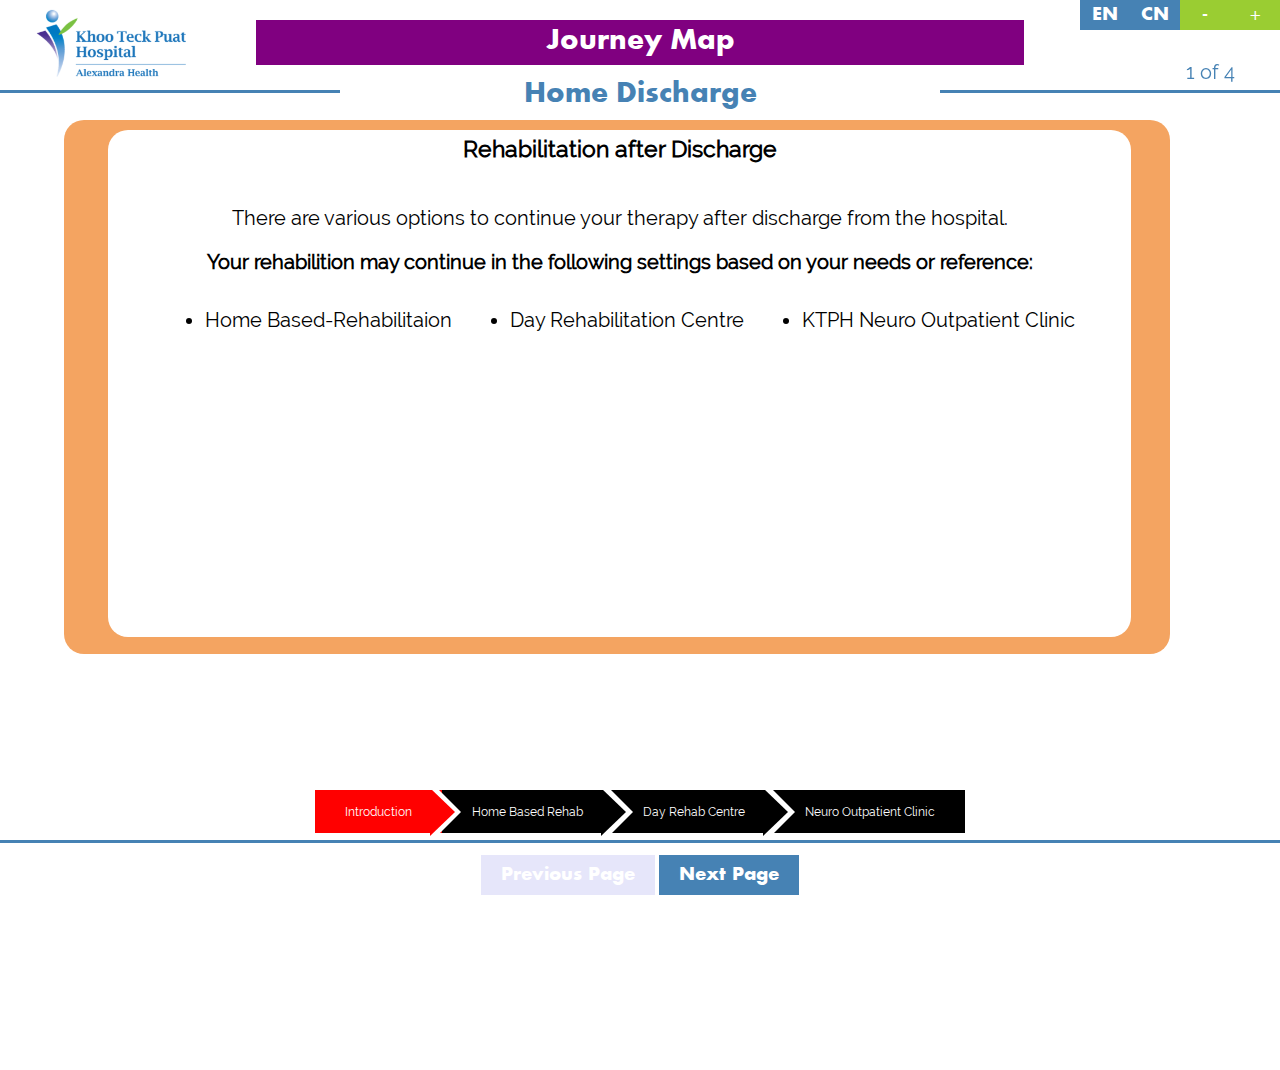
<file: HOME.html>
<!DOCTYPE html>
<html>
<head>
    <meta name="viewport" content="initial-scale=1">
    <meta http-equiv="Content-Type" content="text/html; charset=UTF-8" />
    <link rel="stylesheet" href="css/style.css" type="text/css"/>
    <link rel="stylesheet" href="css/map.css" type="text/css"/>
    <link rel="stylesheet" href="css/content.css" type="text/css"/>
    <link rel="stylesheet" href="css/homeStyle.css" type="text/css"/>  
    <script src="https://ajax.googleapis.com/ajax/libs/jquery/1.12.4/jquery.min.js"></script>
    <script src="js/jquery-1.11.3.min.js" type="text/javascript"></script>

    
        <script src="js/changePageFunction.js" type="text/javascript"></script>
        
        <script src="js/main.js" type="text/javascript"></script>
        <script src="js/asuFunction.js" type="text/javascript"></script>
        <script src="js/homeFunction.js" type="text/javascript"></script>
        
        <script src="js/journeymap.js" type="text/javascript"></script>
        <script src="js/home_trans.js" type="text/javascript"></script>
</head>
<body>
<header>
    <nav class="navbar">
        <a href="index.html"><img id="brand" src="images/ktphlogo.png"/></a>
        <div class="tabs">
            <div id="map"></div>
            <div id="languages">                
                <div id="en">EN</div>
                <div id="cn">CN</div>
            </div>
            <div id="size">
                <div id="upsize">+</div>
                <div id="downsize">-</div>
            </div>
        </div>
    </nav>
    
    <div id="journeymapback">
        
    </div>

    
        <div id="headerline-left"></div>
        <div id="headerline-right"></div>
        <div id="headertext">Home Discharge</div>
    </header>

<div class="bodyFlexContainer">


<div class="pageBinder" id="chapterHOME">
    
    <div class="page" id="1">
        <div class="pagenumber">1 of 4</div>
        
        <div id="p1c1" class= "content3 resize">
            
        </div>
        
    </div>
    
    <div class="page" id="2">
        <div class="pagenumber">2 of 4</div>
        <div id="p2c1" class= "content3 resize">
            

        </div>

    </div>
        
    <div class="page" id="3">
        <div class="pagenumber">3 of 4</div>
       
        <div id="p3c1" class= "content3 resize">
            
            
        </div>
        
    </div>
    
    <div class="page" id="4">
        <div class="pagenumber">4 of 4</div>
        
        <div id="p4c1" class= "content3 resize">
            
        </div>
                    <div id="mapbtn" style="bottom:30%;"><div class="mapfont">Back to Journey Map</div></div>

        
    </div>
    
    </div> 
    <br><br><br><br>
        <ul class="breadcrumb" style="width: 650px;">
            <li><button id="b01" class="p1">Introduction</button><div id="1arrow" class="arrow-after"></div><div class="arrow-before"></div></li>
            <li><button id="b02" class="p2">Home Based Rehab</button><div id="1arrow" class="arrow-after"></div><div class="arrow-before"></div></li>
            <li><button id="b03" class="p3">Day Rehab Centre</button><div id="1arrow" class="arrow-after"></div><div class="arrow-before"></div></li>
            <li><button id="b04" class="p4">Neuro Outpatient Clinic</button></li>
        </ul>

    
        <div class="buttonbg">
        <div id="page-left"></div>
        <div id="page-right"></div>
        <div class="pageChangeButton">
            <button class="hide btn" id="previous">Previous Page</button> <button class="show btn" id="next">Next Page</button>
        </div>
    </div>
    </div>
    
</body>
</html>
</file>
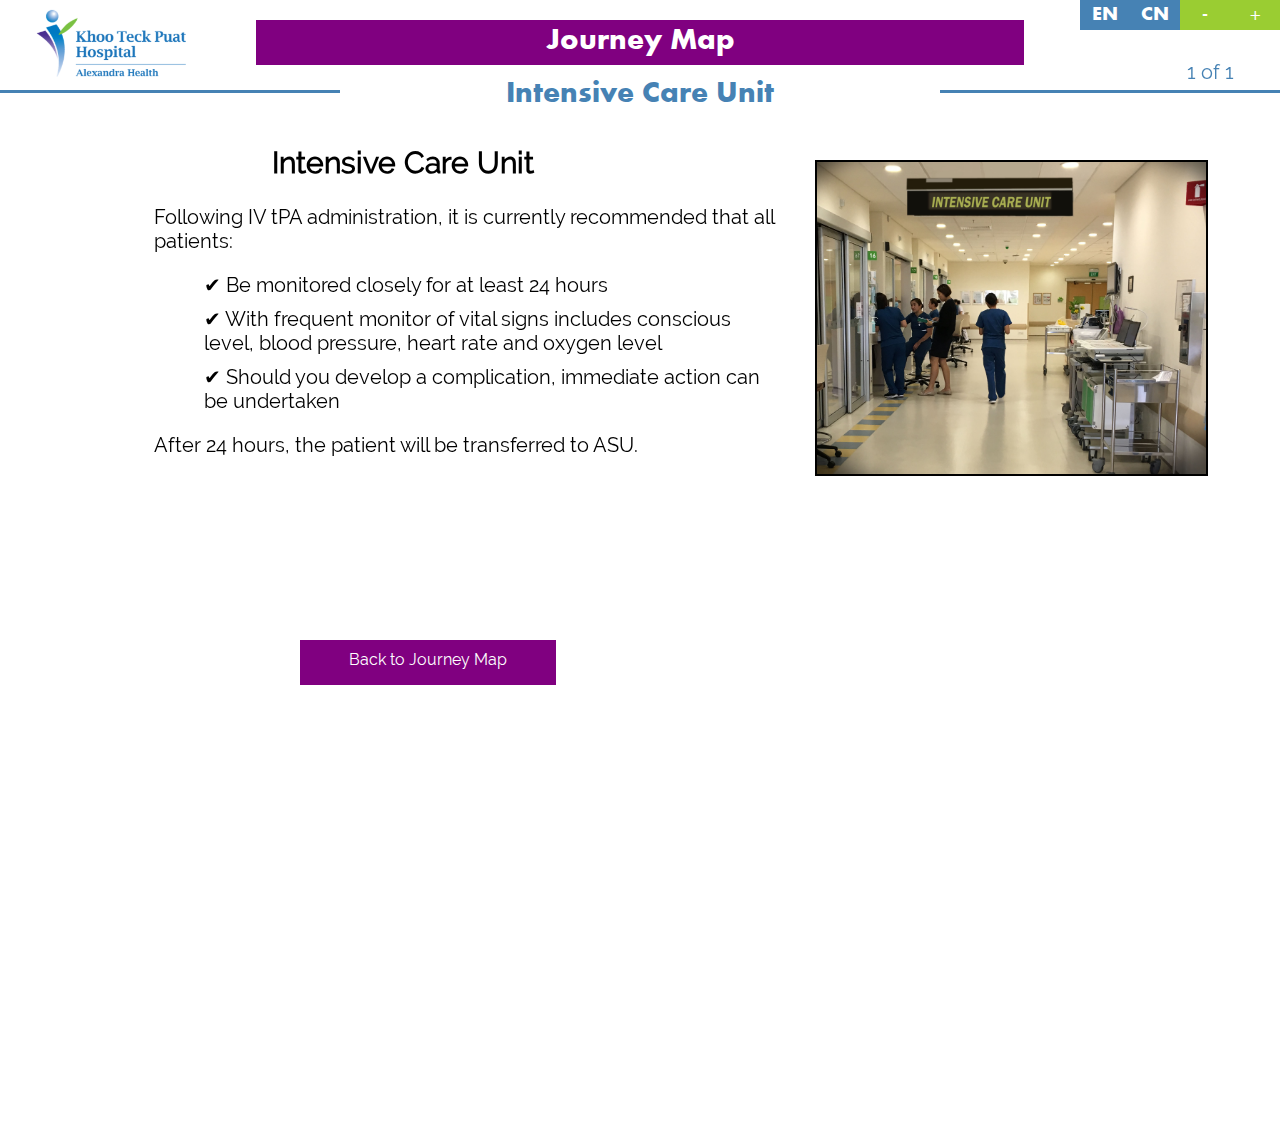
<file: ICU.html>
<!DOCTYPE html>
<html>
<head>
    <meta name="viewport" content="initial-scale=1">
    <meta http-equiv="Content-Type" content="text/html; charset=UTF-8" />
    <link rel="stylesheet" href="css/style.css" type="text/css"/>
    <link rel="stylesheet" href="css/chstyle.css" type="text/css"/>
    <link rel="stylesheet" href="css/asuStyle.css" type="text/css"/>
    <link rel="stylesheet" href="css/map.css" type="text/css"/>
    <link rel="stylesheet" href="css/content.css" type="text/css"/>
    <link rel="stylesheet" href="css/homeStyle.css" type="text/css"/>  
    <script src="https://ajax.googleapis.com/ajax/libs/jquery/1.12.4/jquery.min.js"></script>
    <script src="js/jquery-1.11.3.min.js" type="text/javascript"></script>
    
        <script src="js/changePageFunction.js" type="text/javascript"></script>
        <script src="js/main.js" type="text/javascript"></script>
        <script src="js/asuFunction.js" type="text/javascript"></script>
        <script src="js/journeymap.js" type="text/javascript"></script>
        <script src="js/icu_trans.js" type="text/javascript"></script>
    
</head>
<body>
<header>
    <nav class="navbar">
        <a href="index.html"><img id="brand" src="images/ktphlogo.png"/></a>
        <div class="tabs">
            <div id="map"></div>
            <div id="languages">                
                <div id="en">EN</div>
                <div id="cn">CN</div>
            </div>
            <div id="size">
                <div id="upsize">+</div>
                <div id="downsize">-</div>
            </div>
        </div>
    </nav>
    
    <div id="journeymapback">
        
    </div>

    
        <div id="headerline-left"></div>
        <div id="headerline-right"></div>
        <div id="headertext">Intensive Care Unit</div>
    </header>

<div class="bodyFlexContainer">


<div class="pageBinder" id="chapterICU">
    <div class="page" id="1">
        <div class="pagenumber">1 of 1</div>
        <div id="p1c1" class= "content5 resize">
            <img src="images/ICU/icuIntroImg.jpg" style="width:32%;margin:40px;" class="addImgBorder displayImgRight"/>
            <h2>Intensive Care Unit</h2>
            <div style="width:80%; height:90%; margin:0 auto;" class="styleTextLeft">

                    Following IV tPA administration, it is currently recommended that all patients:
                    <ul class='addListSpace' style="list-style-type: none;">
                        <li>&#10004 Be monitored closed for at least 24 hours</li>
                        <li>&#10004 With frequent monitor of vital signs includes conscious level, blood pressure, heart rate and oxygen level</li>
                        <li>&#10004 Should you develop a complication, immediate action can be undertaken</li>
                    </ul>
                <p>After 24 hours, the patient will be transferred to ASU.</p>
                </div>
            </div>
            
                    <div id='mapbtn' style='margin-top:-20px; margin-left: 300px;'><div class='mapfont'>Back to Journey Map</div></div>

        </div>
        
    </div>
    
    </div> 
    <br><br><br><br>

    </div>
    
</body>
</html>
</file>
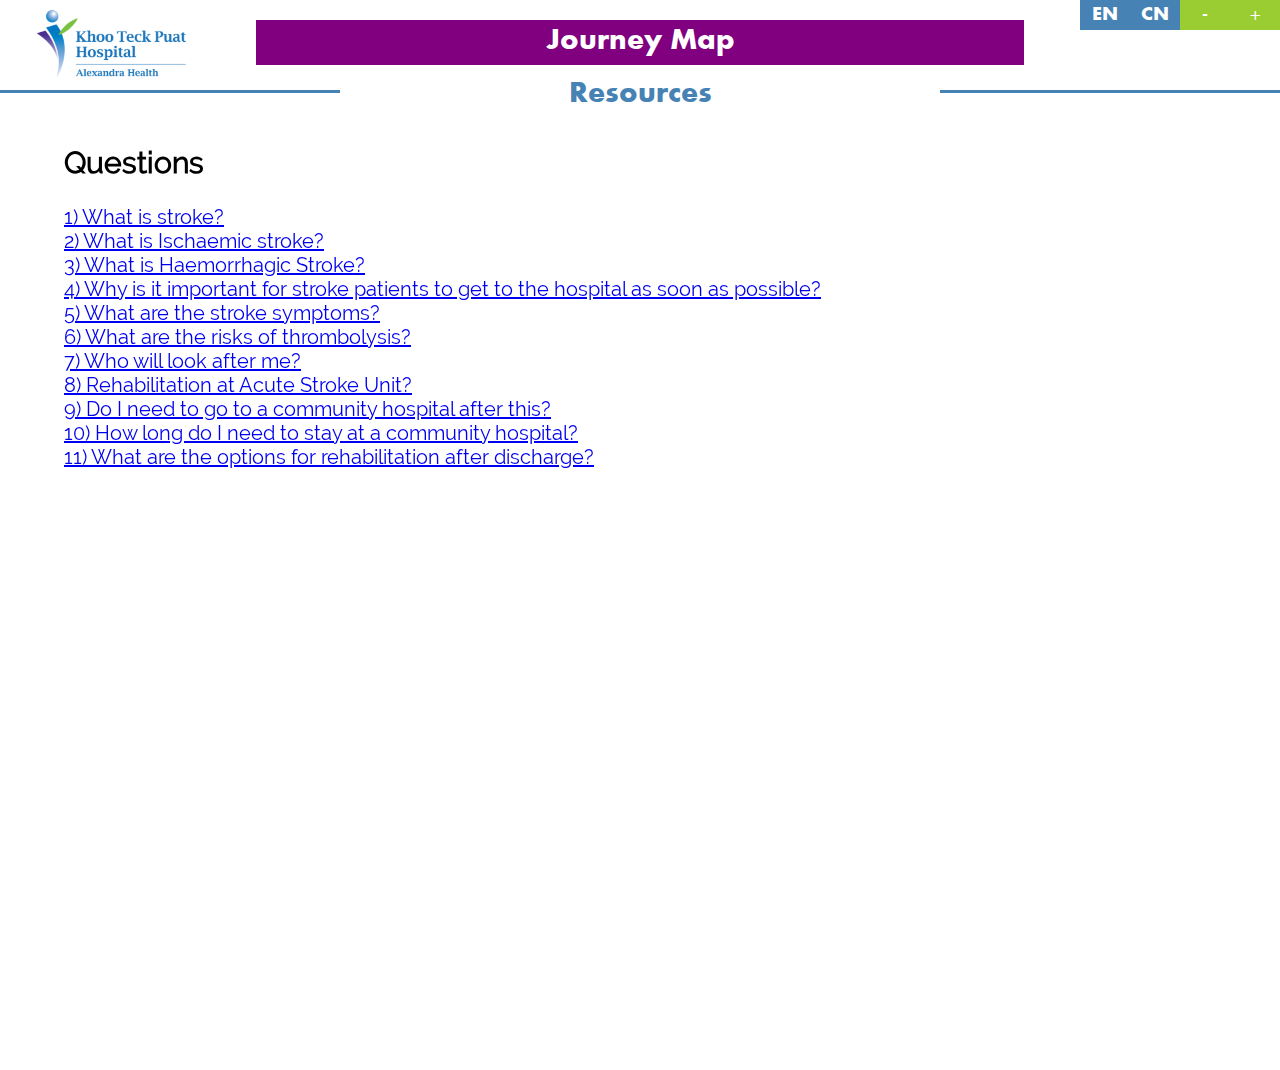
<file: resources.html>
<!DOCTYPE html>
<html>
<head>
    <meta name="viewport" content="initial-scale=1">
    <meta http-equiv="Content-Type" content="text/html; charset=UTF-8" />
    <link rel="stylesheet" href="css/style.css" type="text/css"/>
    <link rel="stylesheet" href="css/map.css" type="text/css"/>
    <link rel="stylesheet" href="css/content.css" type="text/css"/>    
    <script src="https://ajax.googleapis.com/ajax/libs/jquery/1.12.4/jquery.min.js"></script>
    <script src="js/jquery-1.11.3.min.js" type="text/javascript"></script>

    <script src="js/journeymap.js" type="text/javascript"></script>        
    <script src="js/main.js" type="text/javascript"></script>
    <script src="js/resources_trans.js" type="text/javascript"></script>
    </head>
<body>
<header>
    <nav class="navbar">
        <a href="index.html"><img id="brand" src="images/ktphlogo.png"/></a>
        <div class="tabs">
            <div id="map"></div>
            <div id="languages">                
                <div id="en">EN</div>
                <div id="cn">CN</div>
            </div>
            <div id="size">
                <div id="upsize">+</div>
                <div id="downsize">-</div>
            </div>
        </div>
    </nav>
    
    <div id="journeymapback">
        
    </div>

    
        <div id="headerline-left"></div>
        <div id="headerline-right"></div>
        <div id="headertext"></div>
    </header>

    <div class="bodyFlexContainer">


        <div class="pageBinder" id="chapterResources">
            <div class="faqContainer content3 resize">
                <h2 id="q"></h2>
                <a href="#a1" id="q1"></a><br>
                <a href="#a2" id="q2"></a><br>
                <a href="#a3" id="q3"></a><br>
                <a href="#a4" id="q4"></a><br>
                <a href="#a5" id="q5"></a><br>
                <a href="#a6" id="q6"></a><br>
                <a href="#a7" id="q7"></a><br>
                <a href="#a8" id="q8"></a><br>
                <a href="#a9" id="q9"></a><br>
                <a href="#a10" id="q10"></a><br>
                <a href="#a11" id="q11"></a><br>
            <h2 id="a"></h2>
                <div id="a1"></div>
                <br>
                <div id="a2"></div>
                <br>
                <div id="a3"></div>
                <br>
                <div id="a4"></div>
                <br>
                <div id="a5"></div>
                <br>
                <div id="a6"></div>
                <br>
                <div id="a7"></div>
                <br>
                <div id="a8">
                </div>
                <div id="a9"></div>
                <br>
                <div id="a10"></div>
                <br>
                <div id="a11">
                </div>
            </div>
        </div>
    </div>
</body>
</html>
</file>
<file: css/style.css>
@font-face {
	font-family: 'aharoni' ;
    src: url('../fonts/ahronbd.ttf');
	src: 
		url('../fonts/ahronbd.ttf') 
		format('truetype');
}

.navbar{
    display: block;
    position: fixed;
    width: 100%;
    height: 100px;
    margin: 0 auto;
}

.cursorimg{
    width:70px;
    position: absolute;
    z-index: 3;
    top:-20px;
    left:550px;
}

.cursorimg:hover{
    cursor: pointer;
}

.tabs{
    display: block;
    position: relative;
    top:25%;
    left:60px;
    width:80%;
    margin: 0 auto;
}

#brand{
    display: inline-block;
    position: fixed;
    left: 2%;
    width:150px;
    padding: 10px;
    top:0px;
    margin: 0 auto;
}

#mapbtn{
    height:45px;
    left: 0;
    right: 0;
    width: 20%;
    display: inline-flex;
    position:fixed;
    vertical-align:top;
    text-align: center;
    background-color: purple;
    margin: 0 auto;
    cursor: pointer;
}

.mapfont{
    margin: 0 auto;
    margin-top: 10px;
    vertical-align:middle;
    text-align: center;
    font-family: 'Raleway';
    color:white;
}

#map{
    height:45px;
    left: 20%;
    top:20px;
    width: 60%;
    display: inline-flex;
    position:fixed;
    vertical-align: middle;
    line-height: 150%;
    background-color: purple;
    margin: 0 auto;
}
#lang{
    height:20px;
    width: 200px;
    display: inline-flex;
    position:fixed;
    vertical-align:top;
    background-color: steelblue;
    margin: 0 auto;
}
#languages{
    font-family: 'aharoni';
    font-size: 20px;
    color: white;
    text-align: center;
    line-height: 30px;
    position: relative;
    display: inline-flex;
    cursor: pointer;
}
#en{
    position:fixed;
    width:50px;
    top:0px;
    right:150px;
    z-index: 2;
    background-color: steelblue;
}
#cn{
    position:fixed;
    z-index: 2;  
    width:50px;
    right:100px;
    top:0px;
    background-color: steelblue;
}
#en:hover{
    background-color: #26507F;
}
#cn:hover{
    background-color: #26507F;
}
#en:active{
    background-color: #26507F;
}
#cn:active{
    background-color: #26507F;
}

#size{
    font-family: 'aharoni';
    font-size: 20px;
    color: white;
    text-align: center;
    line-height: 30px;
    position: relative;
    display: inline-flex;
    cursor: pointer;
}
#upsize{
    position:fixed;
    width:50px;
    top:0px;
    right:0px;
    z-index: 2;
    background-color: yellowgreen;
}
#downsize{
    position:fixed;
    z-index: 2;  
    width:50px;
    right:50px;
    top:0px;
    background-color: yellowgreen;
}

#headerline-left{
    background-color: steelblue;
    height:3px;
    width:50vw;
    top: 90px;
    position:fixed;
    float:left;
    margin: 0 auto;
    -webkit-animation: move-right 1.5s forwards;
}

#headerline-right{
    background-color: steelblue;
    height:3px;
    width:50vw;
    top: 90px;
    position:fixed;
    right:0;
    float:right;
    margin: 0 auto;
    -webkit-animation: move-left 1.5s forwards;
}

#page-right{
    background-color: steelblue;
    height:3px;
    width:50vw;
    bottom: 57px;
    position:fixed;
    right:0;
    float:right;
    margin: 0 auto;
    -webkit-animation: move-left 1.5s forwards;
}

#page-left{
    background-color: steelblue;
    height:3px;
    width:50vw;
    bottom: 57px;
    position:fixed;
    float:left;
    margin: 0 auto;
    -webkit-animation: move-right 1.5s forwards;
}

@-webkit-keyframes move-left {
    0%   {left:100%;}
    100% {left:50%;}
}

@-webkit-keyframes move-right {
    0%   {left:-100%;}
    100% {left:0%;}
}
header{
    background-color: white;
    width:100vw;
    height: 170px;
}
#headertext{
    background-color: white;
    color: steelblue;
    font-family: 'aharoni';
    font-size: 30px;
    width:600px;
    margin: 0 auto;
    top: 80px;
    left:0;
    right: 0;
    text-align: center;
    vertical-align: middle;
    position: fixed;
    -webkit-animation: fadein 1.5s;
}

#demoBack{
    display: none;
    width:100vw;
    height: 100vh;
    position: fixed;
    margin: 0 auto;
    top:0;
    bottom:0;
    left:0;
    right:0;
    cursor:pointer;
    background-color: rgba(0, 0, 0, 0.4)
}

@-webkit-keyframes fadein {
    0%   {opacity:0;}
    100% {opacity:100;}
}

body{
    height:100vh;
    width: 100%;
    display:block;
    position:relative;
    margin: 0 auto;
    overflow: hidden;
}

#map:hover, #mapbtn:hover{
    background-color: #4F0068;
}

#lang:hover{
    background-color: #26507F;
}
#upsize:hover{
    background-color: #51B526;
}
#downsize:hover{
    background-color: #51B526;
}

.tabfont{
    color:white;
    font-family: 'aharoni';
    font-size: 30px;
    width:100%;
    text-align: center;
    vertical-align: middle;
    line-height: 150%;
    -webkit-touch-callout: none; /* iOS Safari */
    -webkit-user-select: none;   /* Chrome/Safari/Opera */
    -khtml-user-select: none;    /* Konqueror */
    -moz-user-select: none;      /* Firefox */
    -ms-user-select: none;
    cursor: pointer ;
}

#previous{
    display: inline-block;
    position: relative;
}
#next{
    display: inline-block;
    position: relative;
    outline-style: none;
}
.pagenumber{
    position: fixed;
    top:50px;
    margin:auto;
    right:20px;
    color: steelblue;
    font-family: "raleway", helvetica;
    font-size: 20px;
    width:100px;
    text-align: center;
    vertical-align: middle;
    line-height: 5vh;
}

.btn {
    background-color: steelblue;
    font-family: 'aharoni';
    color: #ffffff;
    font-size: 20px;
    padding: 10px 20px 10px 20px;
    text-decoration: none;
    border: none;
    outline:none;   
}
.btn:disabled{
    background-color: lavender;
    color: #ffffff;
    font-size: 20px;
    text-decoration: none;
    border: none;
    outline:none;
}
.btn:hover:enabled {
    background-color: darkslateblue;
    text-decoration: none;
    border: none;
    outline:none;
    cursor:pointer;
}
.btn2 {
    background-color: yellowgreen;
    font-family: 'aharoni';
    color: #ffffff;
    font-size: 20px;
    padding: 10px 20px 10px 20px;
    text-decoration: none;
    outline:none;
    border-radius: 12px;
}
.btn2:hover {
    background-color: #51B526;
    text-decoration: none;
    outline:none;
    cursor:pointer;
}
.btn3 {
    background-color: yellowgreen;
    font-family: 'aharoni';
    color: #ffffff;
    font-size: 18px;
    padding: 10px;
    text-decoration: none;
    outline:none;
    border-top-left-radius: 12px;
    border-top-right-radius: 12px;
}
.btn3:hover {
    background-color: #51B526;
    text-decoration: none;
    outline:none;
    cursor:pointer;
}
.btn4 {
    background-color: steelblue;
    font-family: 'aharoni';
    color: #ffffff;
    text-decoration: none;
    border: none;
    outline:none;
    padding:4px;
    width:50px;
    height:50px;
    vertical-align: sub;
    border-radius: 25px;
}
.btn4:hover:enabled {
    background-color: darkslateblue;
    text-decoration: none;
    border: none;
    outline:none;
    cursor:pointer;
}
.bodyFlexContainer{
    display: flex;
    flex-direction: column;
    flex-wrap: wrap;
    margin: 0 auto;
    height:100%;
}
.pageBinder{
    width:100vw;
    margin: 0 auto;
    top:120px;
    bottom:0;
    position: fixed;
    display: flex;
    height: 365px;
}
.buttonbg{
    background-color: white;
    z-index: 1;
    width:100%;
    height:50px;
    position: fixed;
    display: block;
    bottom: 0px;
    padding-top: 10px;
}
.pageChangeButton{
    margin: 0 auto;
    text-align: center;
    line-height: 50px;
}

@media only screen and (max-width: 1024px) and (min-width: 413px) {
    #brand{
        width: 15%;
        left: 0;
        margin:0 auto;
        padding:2px;
    }   
}

@media only screen and (max-width: 414px) and (min-width: 0px) {
   #brand{  
        width: 90px;
        left: 0;
        margin:0 auto;
        padding:2px;
    }
    .btn{
        width:120px;
        font-size: 12px;
        padding:10px;
    }
    
}

@media only screen and (max-width: 414px) and (min-width: 0px) {
    .navbar{
        height:50px;
    }
    #brand{
        top:5px;
        padding: 10px;
        background-color: white;
        z-index: 3;
    }
    #map{
        padding-left: 50px;
        width:100%;
        margin:0 auto;
        height:5%;
        z-index: 2;
    }
    #languages{
        line-height: 20px;
        font-size: 12px;
    }
    #size{
        line-height: 20px;
        font-size: 12px;
    }
    #en{
        z-index: 1;
    }
    #cn{
        position:fixed;
        z-index: 1;  
        width:50px;
        right:100px;
        top:0px;
        background-color: steelblue;
    }
    .tabfont{
        font-size: 20px;
    }
}
</file>
<file: css/map.css>
@font-face {
	font-family: 'raleway';
    src: url('../fonts/Raleway-Regular.ttf');
	src: 
		local('Raleway Regular'),
		local('Raleway-Regular'),
		url('../fonts/Raleway-Regular.ttf') 
		format('truetype');
}

#journeymap{
    background-color:lavender;
    border-radius: 70px;
    margin: 0 auto;
    top: 2vh;
    left: 0;
    right:0;
    bottom:0;
    border: 10px solid purple;
    position: fixed;
    z-index: 1;
    width:1100px;
    height: 620px;
    overflow:hidden;
    cursor:default;
}
#jmfont{
    color:navy;
    padding-left: 50px;
    padding-top: 40px;
    font-family: Calibri;
    font-weight: bold;
    font-size: 50px;
    width:90%;
    height:60%;
    text-align: left;
    vertical-align: middle;
    line-height: 100%;
}
.jmCloseButton{
    position: absolute;
    top:30px;
    right:50px;
    color: black;
    text-align: center;
    width:1.2em;
    height: 1.2em;
    cursor: pointer;
}
.jmCloseButton:hover, .jmCloseButton:focus{
    color: white;
    opacity: .5;
    text-decoration: none;
}
#journeymapmain{
    width:760px;
    position: absolute;
     margin: 0 auto;
     top: 0;
     right: 0;
     bottom: 0;
     left: 0;
}

#journeymapback{
    display: none;
    position: fixed;
    z-index: 2;
    left: 0;
    top:0;
    width: 100vw;
    height: 100vh;
    overflow:auto;
    background-color: rgb(0,0,0);
    background-color: rgba(0,0,0,0.4);
    cursor: pointer;
}


#mapbg{
    position: fixed;
    max-width: 900px;
    width:900px;
    left:0;
    top:100px;
    right: 0;
    bottom: 0;
    margin: 0 auto;
}

.labels{
    
    font-family: "raleway";
    font-weight: bold;
    text-decoration: none;
    font-size: 20px;
    margin: 0 auto;
    padding:5px;
    z-index: 3;
    display: block;
    position:absolute;
    margin-left: -50px;
    margin-top: -10px;
    width:150px;
    background-color: white;
    border-top-left-radius: 10px;
    border-bottom-right-radius: 10px;
}

.daylabel{
    z-index: 3; 
    color: black;
    background-color: lightsteelblue;
    padding:5px;
    border-top-left-radius: 10px;
    font-size: 15px;
    display: block;
}

.stationlabel{
    font-size: 15px;
    font-weight: bold;
    font-family: Raleway;
    color:black;
    border-bottom-right-radius: 10px;
    padding:5px;
}
#ane{
    left:0px;
    top:200px;
    z-index: 2;
}

#icu{
    left: 250px;
    top:120px;
    z-index: 2;
}

#asu{
    left: 160px;
    top: 330px;
    z-index: 2;
}

#ch{
    left: 430px;
    top:450px;
    z-index: 2;
}

#home{
    left: 500px;
    top:220px;
    z-index: 2;
}
#resources{
    text-align: center;
    width:100px;
    font-size: 17px;
    bottom: 110px;
    right: -30px;
    background-color: lightsteelblue;
    color:black;
    border: 6px solid white;
}

#resources:hover{
    transition: all .1s ease-in-out;
    transform: scale(1.1);
}

.stations{
    align-items: center;
    height: 80%;
    width: 100%;
    display:flex;
    position:relative;
    background-color: white;
}

.station{
    height: 120px;
    display:flex;
    position:relative;
    width: 120px;
    flex-shrink: 1;
    background: url(spritesheet_icons.png);
}

.ane{
    background-position: 0px 0px;
    top: 20%;
    left: 50%;
    width:120px;
    position:absolute;
}

#ane:hover{
    transition: all .1s ease-in-out;
    transform: scale(1.1);
}

.icu{
    top: 60%;
    left: -50%;
    width:120px;
    position:absolute;
    background-position: 0px 120px;
}

#icu:hover{
    transition: all .1s ease-in-out;
    transform: scale(1.1);
}

.asu{
    background-position: 0px 260px;
    top: -120%;
    left: 40%;
    width:150px;
    position:absolute;
}

#asu:hover{
    transition: all .1s ease-in-out;
    transform: scale(1.1);
}

.ch{
    background-position: 250px 0px;
    top: -50%;
    left: 50%;
    width:130px;
    position:absolute;
}

#ch:hover{
    transition: all .1s ease-in-out;
    transform: scale(1.1);
}

.home{
    background-position: 250px 260px;
    top: 50%;
    left: 35%;
    width:120px;
    position:absolute;
}

#home:hover{
    transition: all .1s ease-in-out;
    transform: scale(1.1);
}

.label{
    opacity: 0;
}

.fadein{
    opacity:1;
    transition: all .5s ease-in-out;
}

.fadeout{
    opacity:0;
    transition: all .5s ease-in-out;
}

@media only screen and (max-width: 1024px) and (min-width: 413px) {
    #journeymap{
        width:900px;
        height: 500px;
    }

    #mapbg{
        width:700px;
        left:0;
        top:90px;
    }
    
    #ane{
        left:50px;
        top:140px;
        z-index: 2;
    }

    #icu{
        left: 280px;
        top:80px;
        z-index: 2;
    }

    #asu{
        left: 190px;
        top: 270px;
        z-index: 2;
    }

    #ch{
        left: 400px;
        top:380px;
        z-index: 2;
    }

    #home{
        left: 440px;
        top:160px;
        z-index: 2;
    }
    #jmfont{
        font-size: 50px;
        padding-left: 30px;
        padding-top: 20px;
    }
}
    

@media only screen and (max-width: 414px) and (min-width: 0px) {
    #journeymap{
        width:300px;
        height: 550px;
        top: 2vh;
    }

    #mapbg{
        width:400px;
        left:0;
        top:240px;
        transform: rotate(50deg);
    }
    .ane img{
        width:50px;
    }
    
    #ane{
        left:160px;
        top:130px;
        z-index: 2;
    }
    .ane{
        width: 90px;
        left:-70px;
    }

    #icu{
        left: 10px;
        top:250px;
        z-index: 2;
    }
    .icu{
        left:120px;
        top:-30px;
        width: 90px;
    }

    #asu{
        left: 170px;
        top: 200px;
        z-index: 2;
    }
    .asu{
        left:-100px;
        top:-20px;
        width: 100px;
    }

    #ch{
        left: 80px;
        top:410px;
        z-index: 2;
    }
    .ch{
        width: 90px;
    }

    #home{
        left: 180px;
        top:460px;
        z-index: 2;
    }
    .home{
        top:-80px;
        left: 20px;
        width: 90px;
    }
    
    #jmfont{
        font-size: 50px;
        padding-left: 30px;
        padding-top: 20px;
    }
    .labels{
        width:100px;
        height: 43px;
        background-color: rgba(255, 255, 255, 0);
        
    }
    .daylabel{
        z-index: 3; 
        color: black;
        background-color: lightsteelblue;
        padding:5px;
        border-top-left-radius: 10px;
        font-size: 10px;
        display: block;
        opacity: .7;
        display: none;
    }

    .stationlabel{
        font-size: 10px;
        font-weight: bold;
        font-family: Raleway;
        color:black;
        border-bottom-right-radius: 10px;
        padding:5px;
        opacity: .7;
        display: none;
    }
    
}

@media only screen and (max-width: 736px) and (min-width: 415px) {
    #journeymap{
        width:600px;
        height: 300px;
        top: 2vh;
    }

    #mapbg{
        width:400px;
        left:0;

    }

    
    #ane{
        left:100px;
        top:110px;
        z-index: 2;
    }
    .ane{
        width: 80px;
        left:60px;
    }

    #icu{
        left: 250px;
        top:120px;
        z-index: 2;
    }
    .icu{
        left:-70px;
        top:-20px;
        width: 90px;
    }

    #asu{
        left: 140px;
        top: 150px;
        z-index: 2;
    }
    .asu{
        left:90px;
        top:-20px;
        width: 100px;
    }

    #ch{
        left: 300px;
        top:250px;
        z-index: 2;
    }
    .ch{
        width: 90px;
    }

    #home{
        left: 420px;
        top:160px;
        z-index: 2;
    }
    .home{
        top:0px;
        left: -80px;
        width: 90px;
    }
    
    #jmfont{
        font-size: 50px;
        padding-left: 30px;
        padding-top: 20px;
    }
    .labels{
        width:100px;
        height: 43px;
        background-color: rgba(255, 255, 255, 0);
        
    }
    .daylabel{
        z-index: 3; 
        color: black;
        background-color: lightsteelblue;
        padding:5px;
        border-top-left-radius: 10px;
        font-size: 10px;
        display: block;

    }

    .stationlabel{
        font-size: 10px;
        font-weight: bold;
        font-family: Raleway;
        color:black;
        border-bottom-right-radius: 10px;
        padding:5px;
    }
    
}
</file>
<file: css/content.css>
@font-face {
	font-family: ' raleway' ;
    src: url('../fonts/Raleway-Regular.ttf');
	src: 
		local('Raleway Regular'),
		local('Raleway-Regular'),
		url('../fonts/Raleway-Regular.ttf') 
		format('truetype');
}

@font-face {
	font-family: 'aharoni' ;
    src: url('../fonts/ahronbd.ttf');
	src: 
		url('../fonts/ahronbd.ttf') 
		format('truetype');
}

.breadcrumb {
    margin: 0 auto;
    width: 95%;
    text-align: center;
    vertical-align: middle;
    left:0;
    right:0;
    bottom:60px;
    padding-left: 0px;
    padding-right: 0px;
    position: fixed;
	list-style: none;
	font: 18px raleway, Arial, Sans-Serif;
    display:flex;
display:-ms-flex;
display:-webkit-flex;
display:-moz-flex;
    height: 50px;
    overflow-x: scroll;
    overflow-y: hidden;
    z-index: 1;
}

.breadcrumb::-webkit-scrollbar-thumb {
    background-color: darkgray;
    outline: 1px solid slategrey;
}

.breadcrumb::-webkit-scrollbar-track {
    background-color: lightgray;
}

.breadcrumb::-webkit-scrollbar {
    height: .4em;
}

.breadcrumb li {
	float: left;
    cursor: pointer;
}
.breadcrumb li button {
    height: 43px;
	color: white;
    font-family: "raleway";
    font-size: 12px;
	text-decoration: none; 
	padding: 10px 30px 10px 30px;
	background-color: black; 
	display: block;
	float: left;
    cursor: pointer;
    border-style: none;
    box-shadow: none;
}

.isred{
    background-color: red;
    border-left-color: red;
}


.breadcrumb li button:hover { background: hsla(0,85%,25%,1); }

.breadcrumb li button:hover ~ .arrow-after{ border-left-color: hsla(0,85%,25%,1); }

.arrow-after {
    width: 0;
    margin: 0 auto;
    height: 0; 
    bottom: 2.5px;
    left: 50%;
    position: relative;
    border-top: 24px solid transparent;
    border-bottom: 24px solid transparent;
    border-left: 25px solid black;
    z-index: 2;
}

.arrow-before {
    width: 0;
    margin: 0 auto;
    height: 0; 
    right:0;
    bottom:56px;
    left: 53%;
    position: relative;
    border-top: 30px solid transparent;
    border-bottom: 30px solid transparent;
    border-left: 30px solid white;
    z-index: 1;

}

.main{
    left: 4%;
    top: 4%;
    width:90vw;
    height: 80vh;
    display:block;
    position:relative;
}

.contents{
    position:relative;
}

.btn2 {
    background-color: steelblue;
    font-family: 'aharoni';
    color: #ffffff;
    font-size: 20px;
    padding: 10px 20px 10px 20px;
    text-decoration: none;
    border: none;
    outline:none;   
    width:100%;
    text-align: center;
}
.btn2:hover:enabled {
    background-color: darkslateblue;
    text-decoration: none;
    border: none;
    outline:none;
    cursor:pointer;
}

.content1{

    left: 2%;
    width:30%;
    font-size: 20px;
    font-family: ' raleway' ;
    position:relative;
    display: -webkit-inline-flex;
    display: -moz-inline-flex;
    display: -ms-inline-flex;
    display: inline-flex;
}

.image{
    top: 15%;
    left: 35%;
    width: 30%;
    height: 90%;
    position:absolute;
    overflow: hidden;
}

.content2{
    margin-top:0px;
    left: 68%;
    width: 30%;
    font-size: 20px;
    font-family: ' raleway' ;
    display: -webkit-inline-flex;
    display: -moz-inline-flex;
    display: -ms-inline-flex;
    display: inline-flex;
    position:absolute;
    overflow-y:auto;
}

.content3{
    left: 0;
    right: 0;
    margin: 0 auto;
    height: 100%;
    width:90%;
    font-size: 20px;
    font-family: ' raleway' ;
    position: relative;
    display: block;
    overflow-y:auto;
}

.content4{
    margin: 10px;
    right: 0;
    left: 0;
    height: 100%;
    width:95%;
    font-size: 20px;
    font-family: ' raleway' ;
    position: relative;
    display: block;    
    overflow-y:auto;
}

.content5{
    font-family: ' raleway' ;
    font-size:20px;
    text-align:center;
    vertical-align:center;
    position: relative;
    margin:0 auto;
    right: 0;
    left: 0;
    height: 100%;
    width:95%;
    overflow-y:auto;
}
h3{
    top:-20px;
    position: relative;
}
#iStroke{
    left:36%;
    position: relative;
}

#hStroke{
    left:38%;
    position: relative;
}

#strokesymptoms{
    width:1000px;
    display: -webkit-inline-flex;
    display: -moz-inline-flex;
    display: -ms-inline-flex;
    display: inline-flex;
    position: relative;
}
.setTabFont{
    font-family: ' raleway' ;
    font-size:20px;
    text-align:center;
}
#strokeCausesTab, #videosTab, #mriImageTab{
    display:none;
    position:fixed;
    text-align: left;
    z-index:3;
    left:0;
    top:0;
    width:100%;
    height:100%;
    background-color: rgb(0,0,0);
    background-color: rgba(0,0,0,0.4);
    cursor: pointer;
}
#strokeCausesContent{
    top: 5%;
    border-radius: 20px;
    position: fixed;
    left:0;
    right: 0;
    margin: auto;
    width: 60%;
    height: 70%;
}
#videosContent{
    overflow: auto;
    border-radius: 20px;
    position:fixed;
    margin: 0 auto;
    left: 0px;
    right:0px;
    top: 12%;
    width: 700px;
    text-align: center;
}
#mriImageContent{
    margin:auto;
    width: 30%;
    height: 100%;
    /*background:white;*/
    border-radius: 20px;
    cursor: default;
    position: relative;
    overflow:hidden;
    top:6%;
}
#mriImageHeader{
    padding: 1px 10px;
    position:absolute;
    right:0;
    height:2em;
    border-style: none;
}
#mriImageBody{
    overflow-y:auto;
    height:90%;
}
#mriImageBody Img{
    width:100%;
}
.infobox{
    width:100px;
    height: 100px;
    margin:0 auto;
    display: -webkit-inline-flex;
    display: -moz-inline-flex;
    display: -ms-inline-flex;
    display: inline-flex;
    font-size: 15px;
    text-align: center;
    vertical-align: middle;
}

.infobox:hover{
    opacity: 0.5;
    cursor: pointer;
}

.popupbox{
    background-color: white;
    border-top-left-radius: 30px;
    border-bottom-right-radius: 30px;
    position: absolute;
    width: 700px;
    height: 350px;
    margin: 0 auto;
    margin-top: 8%;
    left:0;
    right: 0;
    top:0;
    bottom: 0;
    cursor:default;
    overflow-y:auto;
    
}

.popupbox h3{
    margin-bottom: -10px;
}


.infoback{
    display: none;
    position: fixed;
    z-index: 3;
    margin: 0 auto;
    left: 0;
    top:0;
    bottom:0;
    width: 100%;
    height: 100%;
    overflow:auto;
    background-color: rgb(0,0,0);
    background-color: rgba(0,0,0,0.4);
    cursor:pointer;
}

#pageButton{
    top: -10px;
    position: relative;
}

::-webkit-scrollbar {
    width: 12px;
}
 
::-webkit-scrollbar-track {
    background-color: gainsboro;
    border-radius: 10px;
}
 
::-webkit-scrollbar-thumb {
    background-color: darkgrey;
}
#strokeCausesHeading{
    line-height: 40px;
    width: 80%;
    margin:auto;
    position:relative;
    top:30%;
}
.strokeDescendButton{
    float:left;
    position:absolute;
    bottom:10px;
    left:10px;
}
#strokeCausesHeader{
    font-family:' raleway' ;
    height: 15%;
    width:94%;
    background-color: purple;
    color:white;
    border-top-left-radius: 20px;
    border-top-right-radius: 20px;
    position: relative;
    text-align: center;
}
.strokeVideosHeader{
    font-family:' raleway' ;
    padding: 2px 20px;
    background-color: yellowgreen;
    color:white;
}
.thromVideosHeader{
    font-family:' raleway' ; 
    padding: 2px 20px;
    background-color: yellowgreen;
    color:white;
}
#strokeCausesBody{
    position: relative;
    padding:10px;
    width:94%;
    height:90%;
    background-color: white;
    color:black;
    overflow-y:auto;
    -moz-box-sizing: border-box;
    -webkit-box-sizing: border-box;
    box-sizing: border-box;
    
}
#videosBody{
    height:10%;
    font:' raleway' ;  
    background-color: white;
    color:black;
}
.close{
    color: white;
    float: right;
    font-size: 34px;
    font-weight: bold;
}
.close:hover, .close:focus{
        opacity: .5;
    color: black;
    text-decoration: none;
    cursor: pointer;
}
.close2{
    color:black; 
}
.close2:hover, .close2:focus{
    color:darkgrey;
}
.close3:hover, .close3:focus{
    color:grey;
}
.page{
    margin: 0 auto;
    left:0;
    right:0;
    position: fixed;
    width:100%;
    height: 60%;
}


#brains{
    display: inline;
}
.ctrimg{
    max-width: 100%;
    vertical-align: middle;
}

.ctrimg img{
    height:400px;
    padding: 30px;
}
video{
    width: 45vw;
}
th{
    width:10%;
}

td{
    width:20%;
    border:2px solid black;
}
figure{
    margin-left:1px;
    margin-left:1px;
}

.displayImgRight{
    float:right;
}
.displayImgLeft{
    float:left;
}
.addImgBorder{
    border:2px solid black;
}
.styleTextLeft{
    text-align: left;
    width:55%;
}

.addDivPadding{
    padding:10px;
}
.addListSpace li{
    margin:10px;
    text-align: left;
}
@media only screen and (max-width: 1024px) and (min-width: 413px) {
    .breadcrumb {       
        bottom:60px;
    }
    .breadcrumb li {
        margin-left: 0px;
        float: left;
        cursor: pointer;
    }
    .breadcrumb li button{
        padding: 0px 25px 0px 25px;
        font-size: 10px;
        height:40px;
        width: 100px;
        margin-left: 0px;
        float: left;
        cursor: pointer;
    }
    .arrow-after {
        width: 0;
        margin: 0 auto;
        height: 0; 
        bottom: 2.5px;
        left: 50%;
        position: relative;
        border-top: 21px solid transparent;
        border-bottom: 21px solid transparent;
        border-left: 25px solid black;
        z-index: 2;
    }

    .arrow-before {
        width: 0;
        margin: 0 auto;
        height: 0; 
        right:0;
        bottom:56px;
        left: 53%;
        position: relative;
        border-top: 33px solid transparent;
        border-bottom: 29px solid transparent;
        border-left: 30px solid white;
        z-index: 1;

    }

}

@media only screen and (max-width: 736px) and (min-width: 415px) {
    .content5{
        font-size:17px;
        right: 0;
        left: 0;
        height: 100%;
        width:80%;
        overflow-y:auto;
    }
    .btn2{
        font-size: 12px;
        
    }
    figure img{
    }
    .breadcrumb{
        display:none;
    }
    #map{
        width:400px;
        height: 30px;
        left:0;
        right:0;
        margin:0 auto;
    }
    .tabfont{
        font-size: 20px;
    }
}



@media only screen and (max-width: 414px) and (min-width: 0px) {
    .content5{
        font-size:20px;
        right: 0;
        left: 0;
        height: 100%;
        width:80%;
        overflow-y:auto;
    }
    .breadcrumb{
        display:none;
    }
    #map{
        width:100%;
        left:0;
        right:0;
        margin:0 auto;
    }
    .tabfont{
        font-size: 20px;
    }
}
</file>
<file: css/asuStyle.css>
#therapistDescriptionContainer{
    border: 10px solid lavender;
    border-radius: 20px;
    float:left;
    width:38%;
    height:90%;
    word-wrap: break-word;
}
#therapistDescriptionContent{
    padding:5px 2px 2px 2px;
    width:99%;
    height:99%;
    overflow-y:auto;
    word-wrap: break-word;
}
#tempRightContainer{
    position: absolute;
    right:5px;
    width:60%;
    height:98%;
    text-align: center;
}
.tempLOL{
    position:relative;
    height:8%; 
    width:100%;
    padding-top: 6px;
}
.moveWord1{
    position: relative;
    margin:0 auto;
    width:100%;
    font-weight: bold;
    text-align: center;
}
.rehabTeamBar{
    font-size: 20px;
    word-wrap: break-word;
    text-align: center;
    color:white;
    height:100%;
    width:100%;
    padding-top: 10px;
    margin: 10px 10px 0px 10px;
}
.rehabTeamBar img{
    width:145px
}
.rehabTeamBar img:hover{
    width:125px;
    cursor: pointer;
    
}
.rehabTeamContainer{
    width:90%;
    height:70%;
    display: -webkit-inline-flex;
    display: -ms-inline-flex;
    display: -moz-inline-flex;
    display: inline-flex;
    margin: 0 auto;
    position: relative;
    font-size:24px;
    color:whitesmoke;
}

.rhbTeamContainer{
    border: 10px solid lavender;
    border-radius: 20px;
    float:left; 
    width:60%;
    height:94%;
    word-wrap: break-word;
}
.rhbTeamContent{
    padding:5px 2px 2px 10px;
    width:98%;
    height:84%;
    overflow-y:auto;
    word-wrap: break-word;
}
.addListSpace li{
    margin:10px;
}
.teamDescArrow{
    height: 50px;
    bottom:10px;
    width:60%;
    text-align: center;
    position: relative;
    left:30%;
    display: -webkit-inline-flex;
    display: -ms-inline-flex;
    display: -moz-inline-flex;
    display: inline-flex;
    font-size: 14px;
}
.teamDescElem{
    margin:5px;
    padding-bottom: 30px;
    background-color:steelblue;
}

#rehabTeamTab, #drivingTab, #asuIntroTab, #nurseASTab{
    display:none;
    position:fixed;
    text-align: left;
    z-index:3;
    left:0;
    top:0;
    width:100%;
    height:100%;
    background-color: rgb(0,0,0);
    background-color: rgba(0,0,0,0.4);
    cursor: pointer;
}
#rehabTeamContent{
    margin:auto;
    width: 40%;
    height: 50%;
    background:white;
    border-radius: 20px;
    cursor: default;
    position: relative;
    top:20%;
}
#rehabTeamHeader{
    font-family:'raleway'; 
    padding: 1px 20px;
    height:2em;
    color:white;
    border-style: none;
}
#rehabTeamBody{
    margin:0 auto;
    overflow-y:auto;
    height:90%;
}
.ptClass{
    border: 4px solid dodgerblue;
}
.otClass{
    border: 4px solid limegreen;
}
.sltClass{
    border: 4px solid purple;
}

#asuIntroHeader{
    font-family:'raleway'; 
    padding: 1px 20px;
    height:2em;
    background-color: steelblue;
    color:white;
    border-style: none;
}
#asuIntroContent{
    margin:auto;
    width: 60%;
    height:80%;
    background:white;
    border-radius: 20px;
    cursor: default;
    position: relative;
    top:2%;
    border: 6px solid steelblue;
    box-sizing: border-box;
}
#asuIntroBody{
    margin:auto;
    text-align: center;
    height:86%;
    width:97%;
    padding:10px;
    overflow: auto;
}
.asuIntroDailyWardImg{
    width:450px;
    border:2px solid black;
}

#drivingContent{
    margin:auto;
    width: 60%;
    height:83%;
    background:white;
    border-radius: 20px;
    cursor: default;
    position: relative;
    top:2%;
    border: 6px solid #bbffaf;
    box-sizing: border-box;
}
#drivingHeader{
    padding: 1px 20px;
    height:2em;
    background-color: #bbffaf;
    color:white;
    border-style: none;
}
#drivingBody{
    height:82%;
    width:98%;
    margin:0 auto;
    margin-top: 3px;
    overflow-y:auto;
}
#drivingNav, .equipmentNav{
    height:10%;
    width:60%;
    display:-webkit-inline-flex;
    display:-moz-inline-flex;
    display:-ms-inline-flex;
    display:inline-flex;
    position: absolute;
    left:33%;
    bottom:0;
}
.DAS{
    padding-top:4%;
    width:100%;
    overflow-y: auto;
}
.drivingListControl li{
    list-style-type: disc;
}

.drivingTable,th,td {
    border: 2px solid black;
    border-collapse: collapse;
    padding-left:10px;
    padding-right: 4px;
    padding-top: 2px;
    padding-bottom: 2px;
}
.drivingTable{
    margin:0 auto;
    width:98%;
    position:relative;
    font-size: 18px;
}
.drivingWidthAdjustTD{
    width:1%;
}
.drivingWidthAdjustMidCol{
    width:8%;
    text-align: center;
}
.drivingTable th{
    background-color: #d1fcc9;
    font-size: 20px;
}
.nurseListContainer{
    height:50%;
    width:100%;
    overflow-y:scroll;
}
.nurseListContainer li{
    padding-left:2px;
    margin-bottom: 8px;
    margin-right: 20px;
}
.nurseListStyle{
    -webkit-column-count: 2;
    -moz-column-count: 2;
    -ms-column-count: 2;
    -o-column-count: 2;
    column-count: 2;
    -webkit-column-gap: 2em;
    -moz-column-gap: 2em;
    -ms-column-gap: 2em;
    -o-column-gap: 2em;
    column-gap: 2em;
}
#nurseASContent{
    margin:auto;
    width: 60%;
    height:80%;
    background:white;
    border-radius: 20px;
    cursor: default;
    position: relative;
    top:2%;
    border: 6px solid antiquewhite;
    box-sizing: border-box;
    overflow-y: hidden;
}
#nurseASHeader{
    font-family:'raleway'; 
    padding: 1px 20px;
    height:2em;
    background-color: antiquewhite;
    color:white;
    border-style: none;
}
#nurseASBody{
    margin:auto;
        padding:10px;
    height:90%; 
    overflow-y:auto;
}
.nurseBNIOTable{
    width:100%;
    height:60%;
    border-collapse: collapse;
    border:2px solid black;
}
/*.noBorders{
    border: 0px;
}*/
.nurseBNIOTable th{
    background-color: dodgerblue;
    color:white;
}
.nurseBNIOTable .darkerTableBG{
    background-color: #b9cbe5;
}
.nurseBNIOTable .lighterTableBG{
    background-color: #eaebed;
}
.btn111 {
    background-color: steelblue;
    font-family: aharoni;
    color: #ffffff;
    font-size: 20px;
    padding: 10px 20px 10px 20px;
    text-decoration: none;
    border: none;
    outline:none;   
    width:100%;
    text-align: center;
}
.btn111:hover:enabled {
    background-color: darkslateblue;
    text-decoration: none;
    border: none;
    outline:none;
    cursor:pointer;
}

.orientationWardImg{
    width:50%;
    height:100%;
    float:right; 
}
#stTableContainer{
    width:90%; 
    height:40%;
    margin:auto;
}
#stTableContainer table{
    margin: auto;
    margin-top:20px;
    border-spacing: 0px;
    border: 6px solid #c696d1;
    border-top-left-radius: 20px;
    border-top-right-radius: 20px;
}
#stTableContainer table th{
    border:0px;
}
#stTableContainer table td{
    border:0px;
}
.topHeaderRow{
    background:#c696d1 
}
.topHead{
    padding:6px;
    font-size: 30px;
    color:white;
}
.oralHead{
    background: #9bb4dd;
    padding:6px;
    color:white;
}
.oralCol{
    background: #e5efff;
}
.nonOralHead{
    background: #d1be9a;
    padding:6px;
    color: white;
}
.nonOralCol{
    background: oldlace;
}
.dysphagiaImgContainer{
    width:96%;
    margin:auto;
    position: relative;
    text-align: center;
}
</file>
<file: css/homeStyle.css>
.listNeedsSpace li{
    margin:14px;
}
.adjustThis{
    margin:30px;  
    width:30%;
    height:50%;
    float:left;
    list-style:none;
}
.adjustThis li{
    width:40%;
    background-color:gold;
    padding:20px;
    margin:16px;
    border-radius: 20px;
}
    .adjustThis li.selected{
    background-color: #e0be67;
}
.adjustThis li:hover{
    background-color: darkgoldenrod;
    cursor:pointer;
}

.rehabContent{
    float:left;
    left:10px;
    top: 10px;
    position: relative; 
    height:96%;
    width:60%;
}
.rehabChildrenContent{
    margin:0 auto;
    height:99%;
    width:100%;
}
.homeBasedContent{
    background-image: url("../images/CH/homebased.jpg");
    background-size: 100% 100%;
    background-repeat: no-repeat;
}
</file>
<file: css/chstyle.css>
button{
    text-decoration: none;
    border-style: none;
    cursor:pointer;
}

.hosplabel{
    font-family: "raleway";
    font-weight: bold;
    text-decoration: none;
    margin: 0 auto;
    padding:3px;
    z-index: 1;
    font-size: 10px;
    color:black;
    border-top-left-radius: 10px;
    border-bottom-right-radius: 10px;
    padding:5px;
    width:100px;
    background-color: white;
    border-top-left-radius: 10px;
    border-bottom-right-radius: 10px;
}

.hospContainer{
    display: flex;
    position:absolute;
}

.marker{
    top: 20px;
    left:-10px;
    position: relative;
    color: yellow;
    font-size: 55px;
    font-family: aharoni;
}

button:hover{
    color:white;
}
.hospAddBack{
    display: none;
    position: fixed;
    z-index: 3;
    margin: 0 auto;
    left: 0;
    top:0;
    bottom:0;
    width: 100%;
    height: 100%;
    overflow:auto;
    background-color: rgb(0,0,0);
    background-color: rgba(0,0,0,0.4);
    cursor:pointer;
}
.hospAddContainer{
    width:800px;
    height: 450px;
    margin:0 auto;
    background-color:salmon; 
    position: absolute;
    top:80px;
    bottom:0;
    left:0;
    right:0;
    z-index: 4;
    border: 10px black solid; 
    border-top-left-radius: 50px;
    border-bottom-right-radius: 50px;
    cursor:default;
}
.hospCloseBtn{
    position:relative;
    top:-10px;
}
.hospHeader{
    padding: 10px;
    border-bottom: 2px black solid;
}

.hospImage img{
    padding-top: 20px;
    width:60%;
    position: relative;
}

#sgmap{
    width:800px;
}

#jchContainer{
    top:35%; 
    left:30%;
}
#slhContainer{
    top:50%; left:25%;
}
#ychContainer{
    top:10%; left:40%;
}
#thkhContainer{
    top:30%; left:50%;
}
#bvhContainer{
    top:45%; left:40%;
}
#rcchContainer{
    top:65%; left:45%;
}
#sachContainer{
    top:45%; left:60%;
}

@media only screen and (max-width: 1024px) and (min-width: 413px) {
    #sgmap{
    width:700px;
    }
    #jchContainer{
        top:25%; 
        left:25%;
    }
    #slhContainer{
        top:45%; left:20%;
    }
    #ychContainer{
        top:5%; left:37%;
    }
    #thkhContainer{
        top:25%; left:45%;
    }
    #bvhContainer{
        top:40%; left:37%;
    }
    #rcchContainer{
        top:60%; left:40%;
    }
    #sachContainer{
        top:35%; left:60%;
    }
}
</file>
